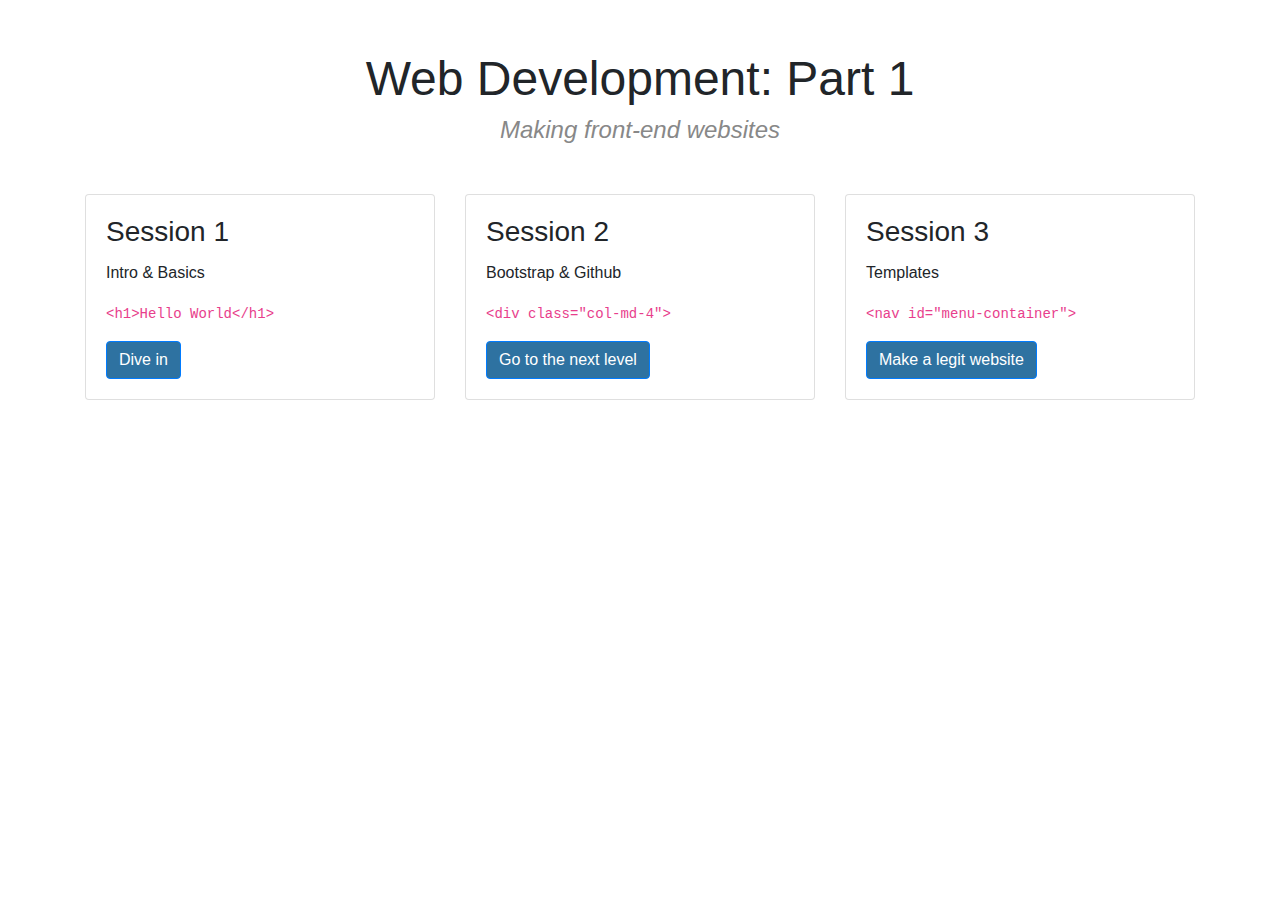
<file: index.html>
<!DOCTYPE html>
<html>

<head>
    <meta charset="utf-8">
    <meta name="viewport" content="width=device-width">
    <title>Web Development: Part 1</title>
    <!-- Latest compiled and minified CSS -->
    <link rel="stylesheet" href="https://maxcdn.bootstrapcdn.com/bootstrap/4.0.0/css/bootstrap.min.css" integrity="sha384-Gn5384xqQ1aoWXA+058RXPxPg6fy4IWvTNh0E263XmFcJlSAwiGgFAW/dAiS6JXm" crossorigin="anonymous">



    <!-- jQuery library -->
    <script src="https://ajax.googleapis.com/ajax/libs/jquery/1.12.0/jquery.min.js"></script>

    <!-- Latest compiled JavaScript -->
    <script src="https://maxcdn.bootstrapcdn.com/bootstrap/3.3.6/js/bootstrap.min.js"></script>

    <style>
        .title {
            margin: 50px 0;
        }

        h1 {
            font-size: 3em;
        }

        h2 {
            font-size: 1.5em;
            color: #888;
            font-style: italic;
        }
        .card {
            margin-bottom: 20px;
            padding: 20px;
        }
        
        .btn-primary {
            background-color: #2e72a1;
        }
    </style>

</head>

<body>

    <div class="container-fluid title">
        <h1 class="text-center">Web Development: Part 1</h1>
        <h2 class="text-center">Making front-end websites</h2>
    </div>

    <div class="container">
        <div class="row">
            <div class="col-md-4">
                <div class="card">
                    <div class="card-block">
                        <h3 class="card-title">Session 1</h3>
                        <p class="card-text">Intro & Basics</p>
                        <p><code>&lt;h1&gt;Hello World&lt;/h1&gt;</code></p>
                        <a href="session1.html" class="btn btn-primary">Dive in</a>
                    </div>
                </div>
            </div>
            <div class="col-md-4">
                <div class="card">
                    <div class="card-block">
                        <h3 class="card-title">Session 2</h3>
                        <p class="card-text">Bootstrap & Github</p>
                        <p><code>&lt;div class="col-md-4"&gt;</code></p>
                        <a href="session2.html" class="btn btn-primary">Go to the next level</a>
                    </div>
                </div>
            </div>
            <div class="col-md-4">
                <div class="card">
                    <div class="card-block">
                        <h3 class="card-title">Session 3</h3>
                        <p class="card-text">Templates</p>
                        <p><code>&lt;nav id="menu-container"&gt;</code></p>
                        <a href="session3/index.html" class="btn btn-primary">Make a legit website</a>
                    </div>
                </div>
            </div>
        </div>
    </div>

</body>

</html>
</file>
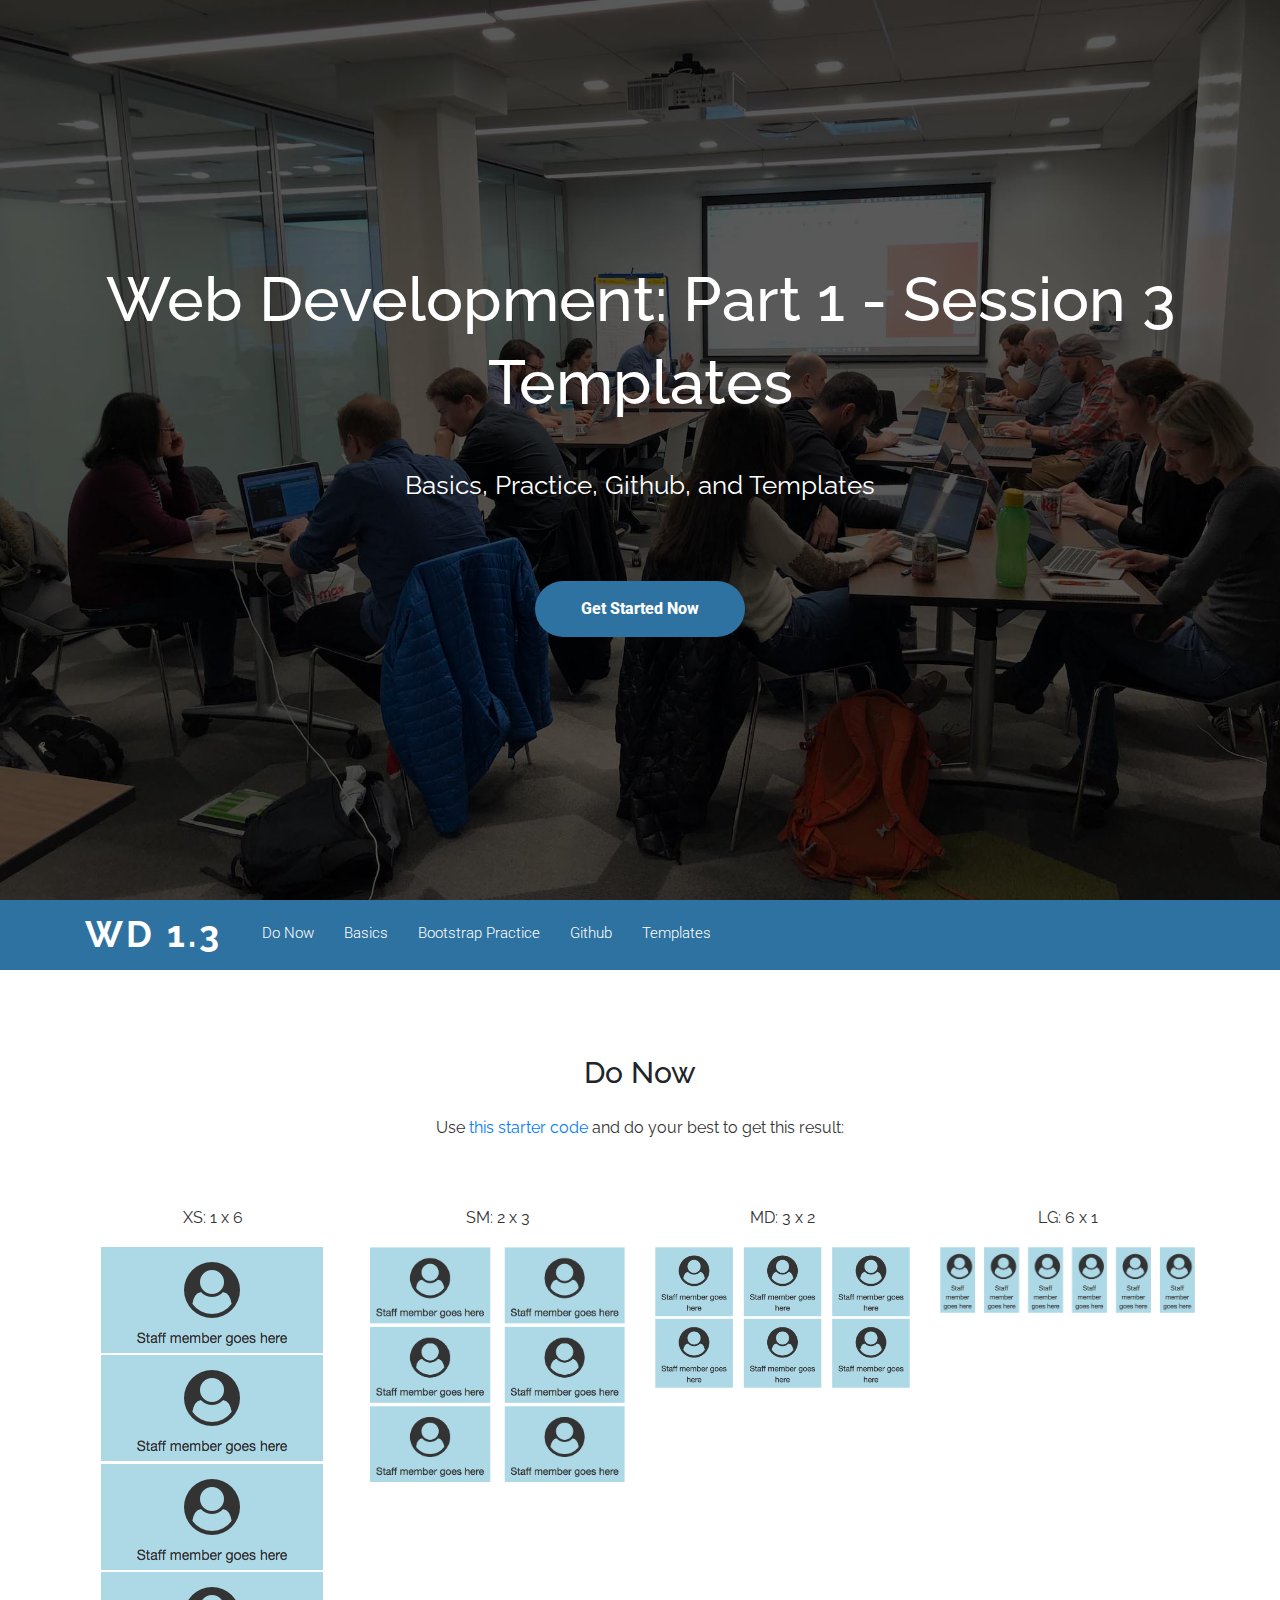
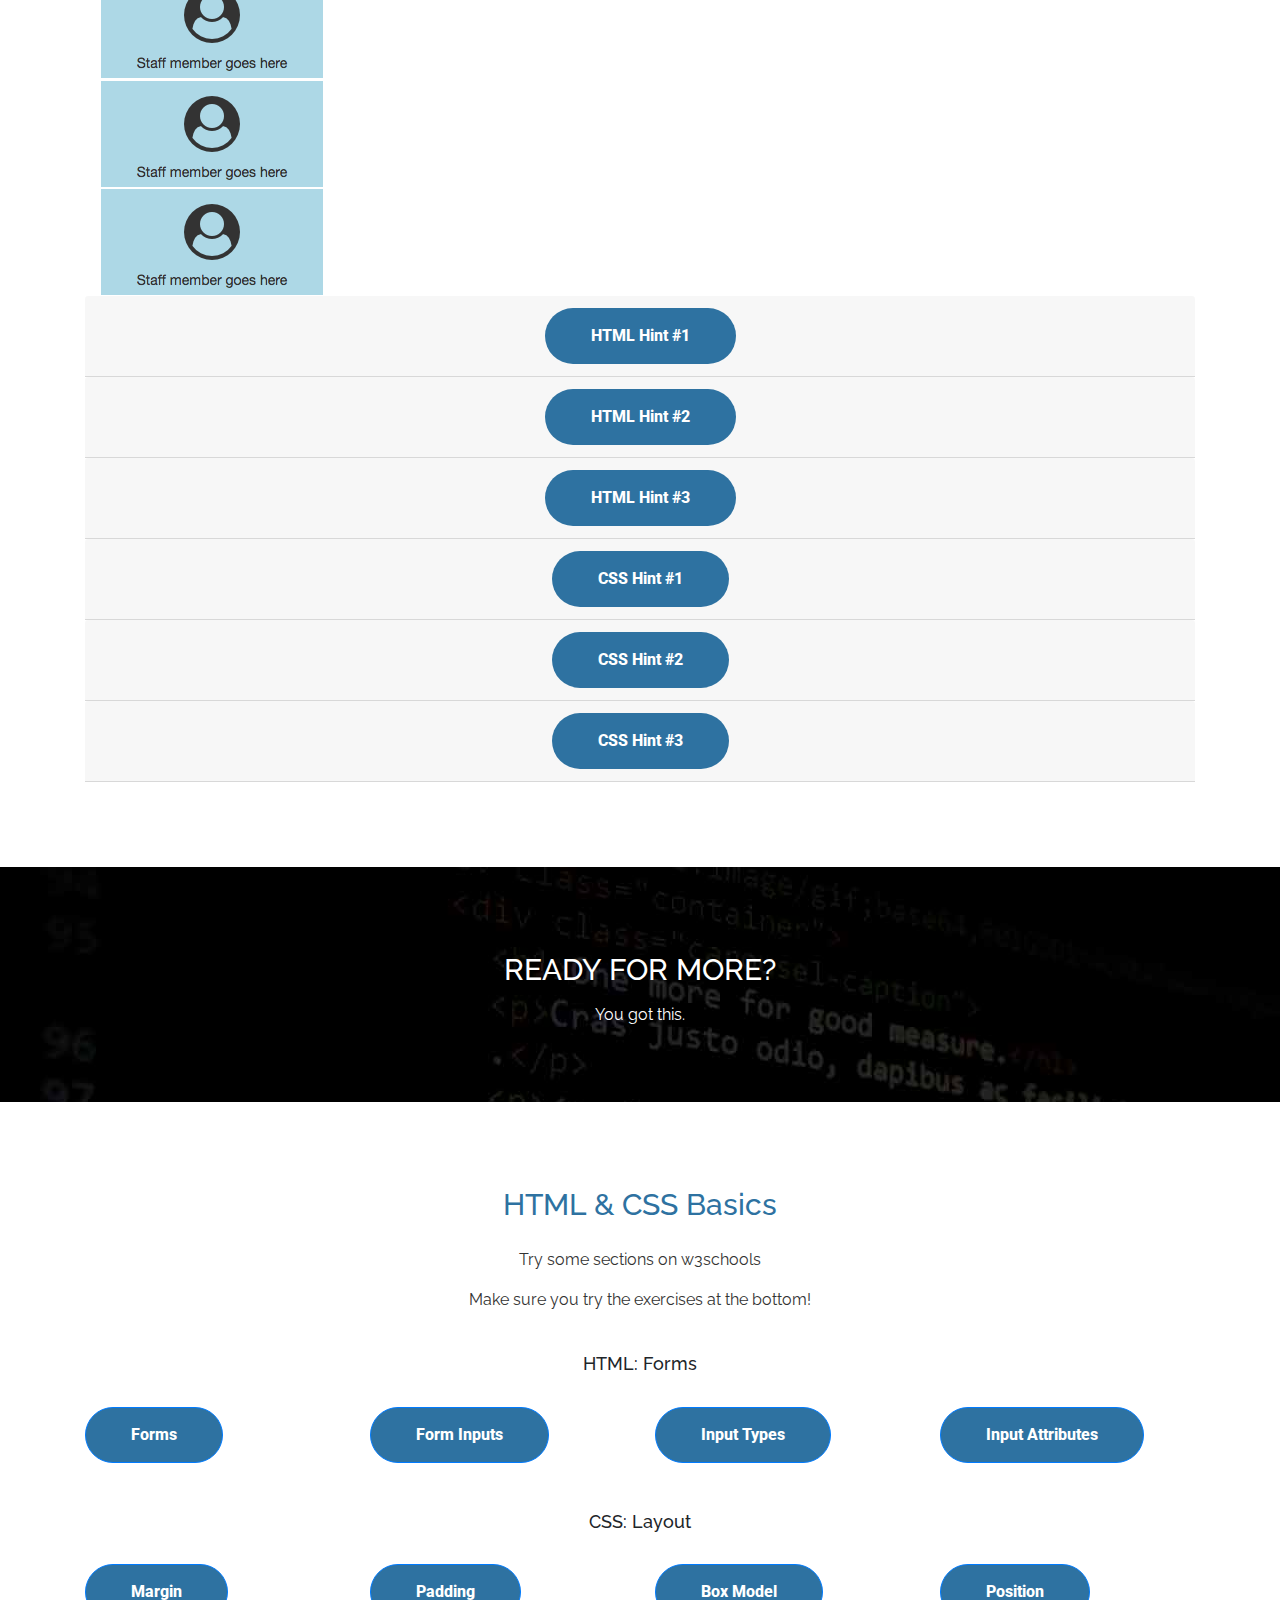
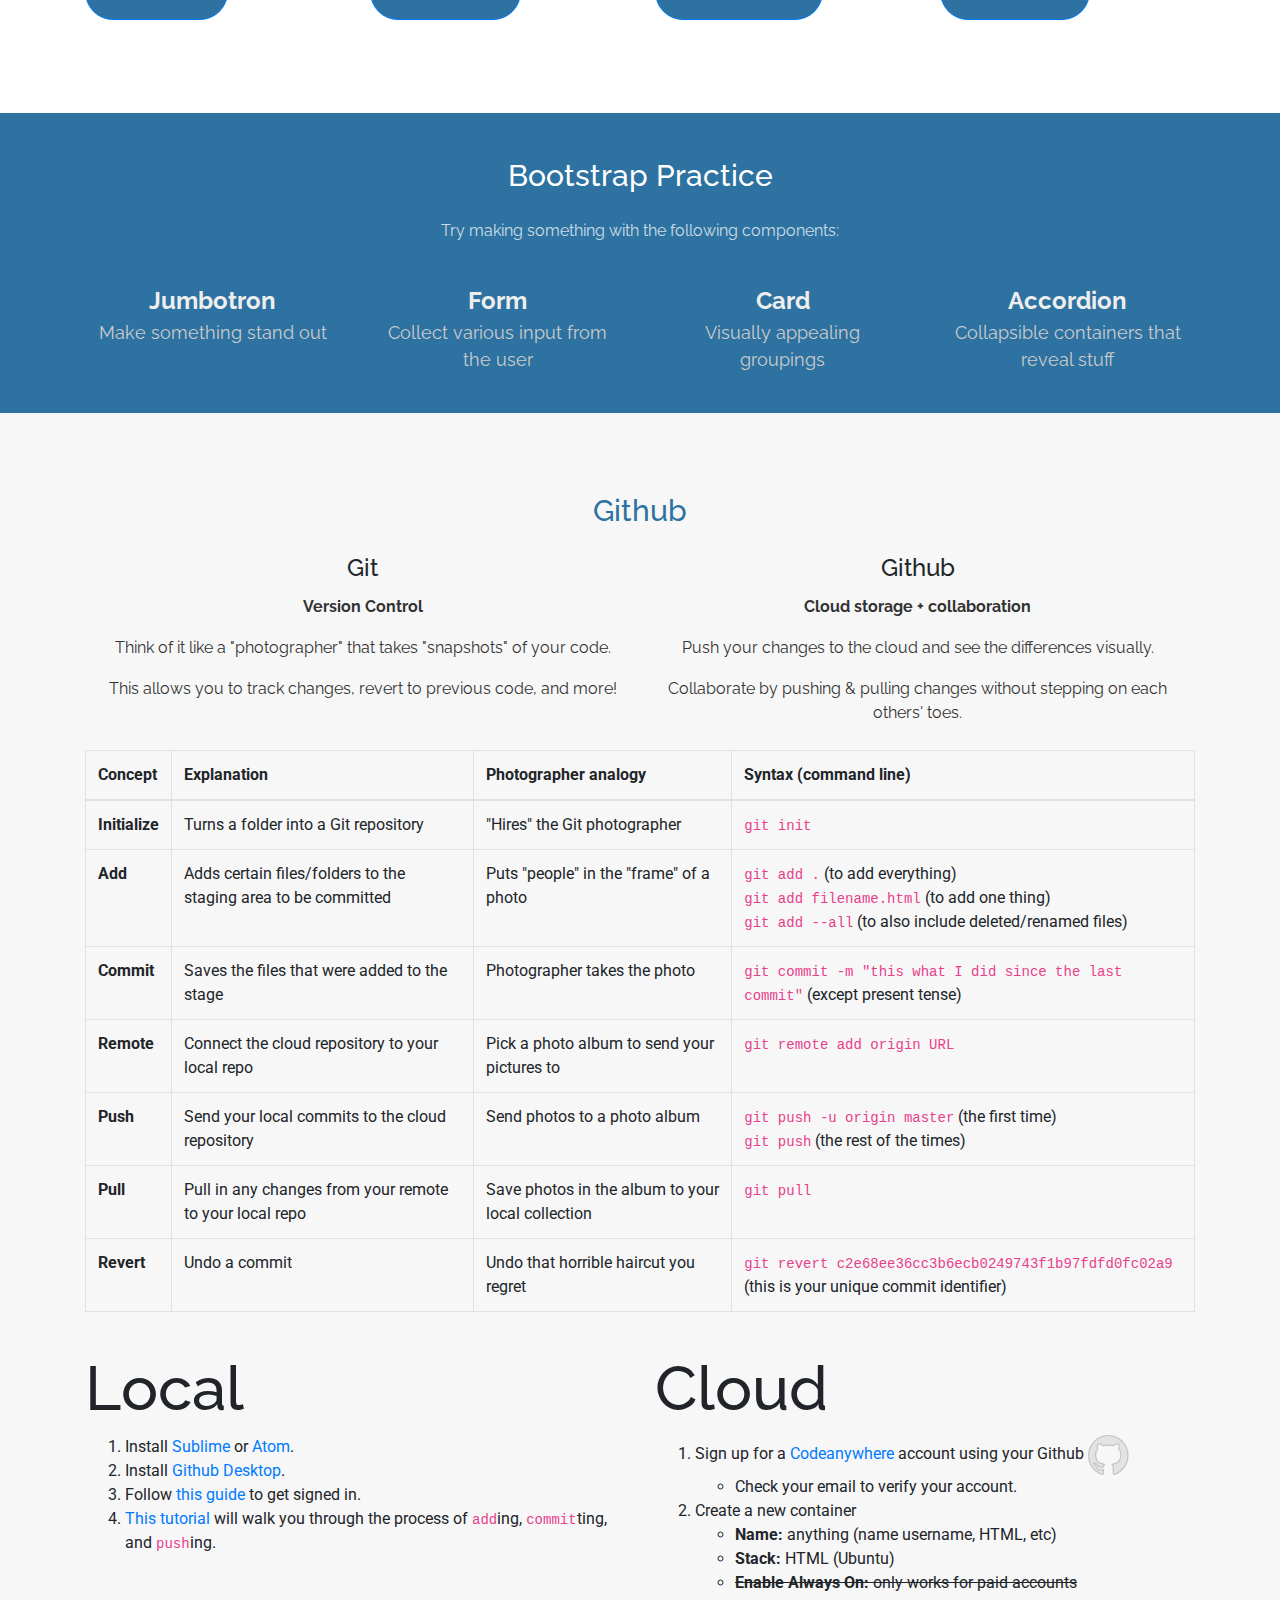
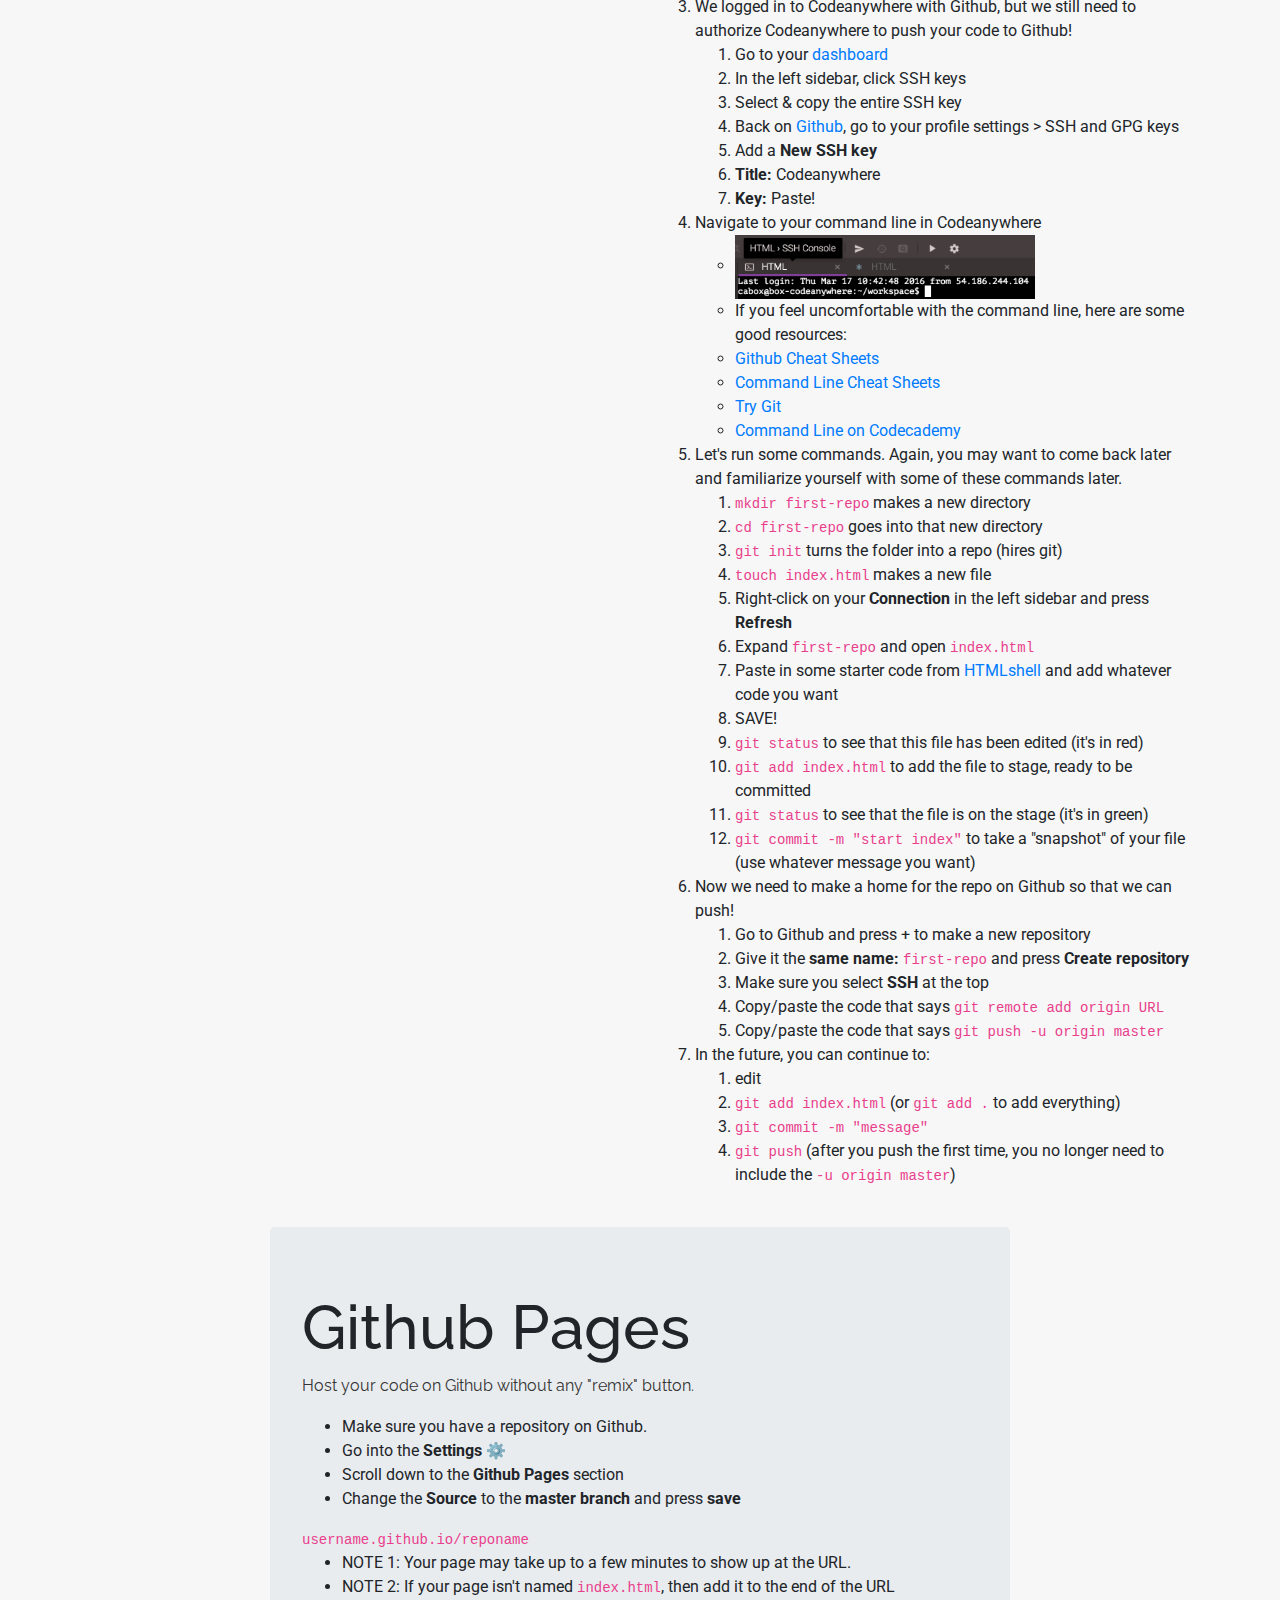
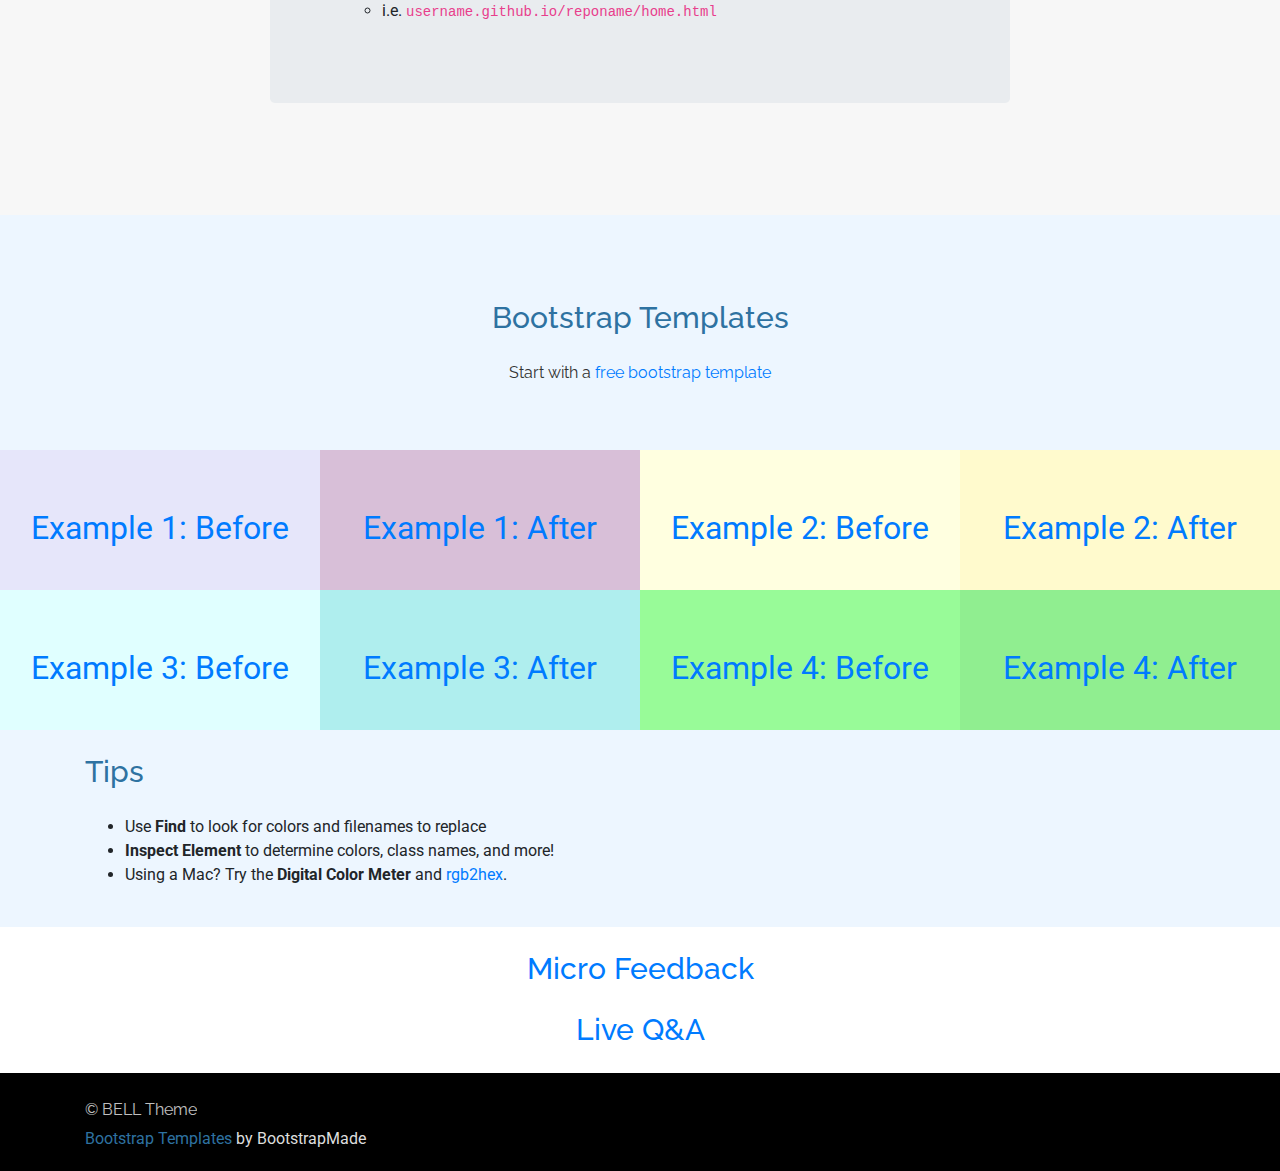
<file: session3/index.html>
<!DOCTYPE html>
<html lang="en">

<head>
  <meta charset="utf-8">
  <title>WD 1.3</title>
  <meta content="width=device-width, initial-scale=1.0" name="viewport">
  <meta content="" name="keywords">
  <meta content="" name="description">

  <!-- Facebook Opengraph integration: https://developers.facebook.com/docs/sharing/opengraph -->
  <meta property="og:title" content="">
  <meta property="og:image" content="">
  <meta property="og:url" content="">
  <meta property="og:site_name" content="">
  <meta property="og:description" content="">

  <!-- Twitter Cards integration: https://dev.twitter.com/cards/  -->
  <meta name="twitter:card" content="summary">
  <meta name="twitter:site" content="">
  <meta name="twitter:title" content="">
  <meta name="twitter:description" content="">
  <meta name="twitter:image" content="">

  <!-- Favicon -->
  <link href="img/favicon.ico" rel="icon">

  <!-- Google Fonts -->
  <link href="https://fonts.googleapis.com/css?family=Raleway:400,500,700|Roboto:400,900" rel="stylesheet">

  <!-- Bootstrap CSS File -->
  <link href="lib/bootstrap/css/bootstrap.min.css" rel="stylesheet">

  <!-- Libraries CSS Files -->
  <link href="lib/font-awesome/css/font-awesome.min.css" rel="stylesheet">

  <!-- Main Stylesheet File -->
  <link href="css/style.css" rel="stylesheet">

  <!-- =======================================================
    Theme Name: Bell
    Theme URL: https://bootstrapmade.com/bell-free-bootstrap-4-template/
    Author: BootstrapMade.com
    Author URL: https://bootstrapmade.com
  ======================================================= -->
</head>

<body>
  <!-- Page Content
    ================================================== -->
  <!-- Hero -->

  <section class="hero">
    <div class="container text-center">
      <div class="row">
        <div class="col-md-12">
          <!--<a class="hero-brand" href="index.html" title="Home"><img alt="Bell Logo" src="img/logo.png"></a>-->
          <h1>Web Development: Part 1 - Session 3</h1>
        </div>
      </div>

      <div class="col-md-12">
        <h1>
          Templates
        </h1>

        <p class="tagline">
          Basics, Practice, Github, and Templates
        </p>
        <a class="btn btn-full" href="#about">Get Started Now</a>
      </div>
    </div>

  </section>
  <!-- /Hero -->

  <!-- Header -->
  <header id="header">
    <div class="container">

      <div id="logo" class="pull-left">
        <h1>WD 1.3</h1>
        <!-- Uncomment below if you prefer to use a text image -->
        <!--<h1><a href="#hero">Bell</a></h1>-->
      </div>

      <nav id="nav-menu-container">
        <ul class="nav-menu">
          <li><a href="#about">Do Now</a></li>
          <li><a href="#features">Basics</a></li>
          <li><a href="#team">Bootstrap Practice</a></li>
          <li><a href="#contact">Github</a></li>
          <li><a href="#portfolio">Templates</a></li>
        </ul>
      </nav>
      <!-- #nav-menu-container -->

      <!--<nav class="nav social-nav pull-right d-none d-lg-inline">-->
      <!--  <a href="#"><i class="fa fa-twitter"></i></a> <a href="#"><i class="fa fa-facebook"></i></a> <a href="#"><i class="fa fa-linkedin"></i></a> <a href="#"><i class="fa fa-envelope"></i></a>-->
      <!--</nav>-->
    </div>
  </header>
  <!-- #header -->

  <!-- About -->

  <section class="about" id="about">
    <div class="container text-center">

      <h2>
        Do Now
      </h2>

      <p>
        Use <a href="http://jsbin.com/huwalisigi/edit?html,output" target="_blank">this starter code</a> and do your best to get this result:
      </p>

      <div class="row stats-row">
        <div class="stats-col text-center col-md-3 col-sm-6">
          <p>XS: 1 x 6</p>
          <img src="img/dn1x6.png" class="img-fluid">
        </div>

        <div class="stats-col text-center col-md-3 col-sm-6">
          <p>SM: 2 x 3</p>
          <img src="img/dn2x3.png" class="img-fluid">
        </div>

        <div class="stats-col text-center col-md-3 col-sm-6">
          <p>MD: 3 x 2</p>
          <img src="img/dn3x2.png" class="img-fluid">
        </div>

        <div class="stats-col text-center col-md-3 col-sm-6">
          <p>LG: 6 x 1</p>
          <img src="img/dn6x1.png" class="img-fluid">
        </div>
      </div>

      <div id="accordion">
        <div class="card">
          <div class="card-header" id="headingOne">
            <h5 class="mb-0">
              <button class="btn btn-link" data-toggle="collapse" data-target="#collapseOne" aria-expanded="true" aria-controls="collapseOne">
          HTML Hint #1
        </button>
            </h5>
          </div>

          <div id="collapseOne" class="collapse" aria-labelledby="headingOne" data-parent="#accordion">
            <div class="card-body">
              Use a <code>container</code> for everything
            </div>
          </div>
        </div>
        <div class="card">
          <div class="card-header" id="headingTwo">
            <h5 class="mb-0">
              <button class="btn btn-link collapsed" data-toggle="collapse" data-target="#collapseTwo" aria-expanded="false" aria-controls="collapseTwo">
          HTML Hint #2
        </button>
            </h5>
          </div>
          <div id="collapseTwo" class="collapse" aria-labelledby="headingTwo" data-parent="#accordion">
            <div class="card-body">
              Don’t forget to start with a <code>row</code>!
            </div>
          </div>
        </div>
        <div class="card">
          <div class="card-header" id="headingThree">
            <h5 class="mb-0">
              <button class="btn btn-link collapsed" data-toggle="collapse" data-target="#collapseThree" aria-expanded="false" aria-controls="collapseThree">
          HTML Hint #3
        </button>
            </h5>
          </div>
          <div id="collapseThree" class="collapse" aria-labelledby="headingThree" data-parent="#accordion">
            <div class="card-body">
              You don’t need to specify <code>xs</code>, only <code>sm</code>/<code>md</code>/<code>lg</code>
            </div>
          </div>
        </div>
        <div class="card">
          <div class="card-header" id="headingFour">
            <h5 class="mb-0">
              <button class="btn btn-link" data-toggle="collapse" data-target="#collapseFour" aria-expanded="true" aria-controls="collapseFour">
          CSS Hint #1
        </button>
            </h5>
          </div>

          <div id="collapseFour" class="collapse" aria-labelledby="headingFour" data-parent="#accordion">
            <div class="card-body">
              Apply some CSS to <code>.staff</code>, and some to <code>.fa-user-circle</code>
            </div>
          </div>
        </div>
        <div class="card">
          <div class="card-header" id="headingFive">
            <h5 class="mb-0">
              <button class="btn btn-link collapsed" data-toggle="collapse" data-target="#collapseFive" aria-expanded="false" aria-controls="collapseFive">
          CSS Hint #2
        </button>
            </h5>
          </div>
          <div id="collapseFive" class="collapse" aria-labelledby="headingFive" data-parent="#accordion">
            <div class="card-body">
              <code>.staff</code>: lightblue background color, some padding, margin, font-size, and center
            </div>
          </div>
        </div>
        <div class="card">
          <div class="card-header" id="headingSix">
            <h5 class="mb-0">
              <button class="btn btn-link collapsed" data-toggle="collapse" data-target="#collapseSix" aria-expanded="false" aria-controls="collapseSix">
          CSS Hint #3
        </button>
            </h5>
          </div>
          <div id="collapseSix" class="collapse" aria-labelledby="headingSix" data-parent="#accordion">
            <div class="card-body">
              <code>.fa-user-circle</code>: font-size and margin
            </div>
          </div>
        </div>
      </div>
      <!--Solution: http://jsbin.com/nikuzabemu/edit?html,css,output-->
    </div>
  </section>
  <!-- /About -->
  <!-- Parallax -->

  <div class="block bg-primary block-pd-lg block-bg-overlay text-center" data-bg-img="img/html.jpg" data-settings='{"stellar-background-ratio": 0.6}' data-toggle="parallax-bg">
    <h2>
      Ready for more?
    </h2>

    <p>
      You got this.
    </p>
    <!--<img alt="Bell - A perfect theme" class="gadgets-img hidden-md-down" src="img/gadgets.png">-->
  </div>
  <!-- /Parallax -->
  <!-- Features -->

  <section class="features" id="features">
    <div class="container">
      <h2 class="text-center">
        HTML & CSS Basics
      </h2>

      <p class="text-center">Try some sections on w3schools</p>
      <p class="text-center">Make sure you try the exercises at the bottom!</p>
      <br>

      <h4 class="text-center">HTML: Forms</h4>
      <br>
      <div class="row">
        <div class="col-md-3">
          <a class="btn btn-primary" href="https://www.w3schools.com/html/html_forms.asp" role="button">Forms</a>
        </div>
        <div class="col-md-3">
          <a class="btn btn-primary" href="https://www.w3schools.com/html/html_form_elements.asp" role="button">Form Inputs</a>
        </div>
        <div class="col-md-3">
          <a class="btn btn-primary" href="https://www.w3schools.com/html/html_form_input_types.asp" role="button">Input Types</a>
        </div>
        <div class="col-md-3">
          <a class="btn btn-primary" href="https://www.w3schools.com/html/html_form_attributes.asp" role="button">Input Attributes</a>
        </div>
      </div>
      <br>
      <br>

      <h4 class="text-center">CSS: Layout</h4>
      <br>
      <div class="row">
        <div class="col-md-3">
          <a class="btn btn-primary" href="https://www.w3schools.com/css/css_margin.asp" role="button">Margin</a>
        </div>
        <div class="col-md-3">
          <a class="btn btn-primary" href="https://www.w3schools.com/css/css_padding.asp" role="button">Padding</a>
        </div>
        <div class="col-md-3">
          <a class="btn btn-primary" href="https://www.w3schools.com/css/css_boxmodel.asp" role="button">Box Model</a>
        </div>
        <div class="col-md-3">
          <a class="btn btn-primary" href="https://www.w3schools.com/css/css_positioning.asp" role="button">Position</a>
        </div>
      </div>
      <br>
      <br>

    </div>
  </section>
  <!-- /Features -->
  <!-- Call to Action -->

  <!--<section class="cta">-->
  <!--  <div class="container">-->
  <!--    <div class="row">-->
  <!--      <div class="col-lg-9 col-sm-12 text-lg-left text-center">-->
  <!--        <h2>-->
  <!--          Call to Action Section-->
  <!--        </h2>-->

  <!--        <p>-->
  <!--          Lorem ipsum dolor sit amet, nec ad nisl mandamus imperdiet, ut corpora cotidieque cum. Et brute iracundia his, est eu idque dictas gubergren-->
  <!--        </p>-->
  <!--      </div>-->

  <!--      <div class="col-lg-3 col-sm-12 text-lg-right text-center">-->
  <!--        <a class="btn btn-ghost" href="#">Buy This Theme</a>-->
  <!--      </div>-->
  <!--    </div>-->
  <!--  </div>-->
  <!--</section>-->
  <!-- /Call to Action -->

  <!-- Team -->

  <section class="cta" id="team">
    <div class="container">
      <h2 class="text-center">
        Bootstrap Practice
      </h2>
      <p class="text-center">Try making something with the following components:</p><br>

      <div class="row">
        <div class="col-sm-3 col-xs-6">
          <div class="card card-block">
            <a href="https://v4-alpha.getbootstrap.com/components/jumbotron/" target="_blank">
              <div class="card-title-wrap text-center">
                <span class="card-title">Jumbotron</span> <span class="card-text">Make something stand out</span>
              </div>
            </a>
          </div>
        </div>

        <div class="col-sm-3 col-xs-6">
          <div class="card card-block">
            <a href="#" target="_blank">
              <div class="card-title-wrap text-center">
                <span class="card-title">Form</span> <span class="card-text">Collect various input from the user</span>
              </div>

            </a>
          </div>
        </div>

        <div class="col-sm-3 col-xs-6">
          <div class="card card-block">
            <a href="#" target="_blank">
              <div class="card-title-wrap text-center">
                <span class="card-title">Card</span> <span class="card-text">Visually appealing groupings</span>
              </div>

            </a>
          </div>
        </div>

        <div class="col-sm-3 col-xs-6">
          <div class="card card-block">
            <a href="#" target="_blank">
              <div class="card-title-wrap text-center">
                <span class="card-title">Accordion</span> <span class="card-text">Collapsible containers that reveal stuff</span>
              </div>
            </a>
          </div>
        </div>
      </div>
    </div>
  </section>
  <!-- /Team -->
  <!-- @component: footer -->

  <section id="contact">
    <div class="container">
      <div class="row">
        <div class="col-md-12 text-center">
          <h2 class="section-title">Github</h2>
        </div>
      </div>

      <div class="container github">
        <div class="row">
          <div class="col-md-6 text-center">
            <!--<div class="card">-->
            <div class="card-block">
              <h3 class="card-title">Git</h3>
              <p class="card-text"><strong>Version Control</strong></p>
              <p class="card-text">Think of it like a "photographer" that takes "snapshots" of your code.</p>
              <p class="card-text">This allows you to track changes, revert to previous code, and more!</p>
            </div>
            <!--</div>-->
          </div>
          <div class="col-md-6 text-center">
            <!--<div class="card">-->
            <div class="card-block">
              <h3 class="card-title">Github</h3>
              <p class="card-text"><strong>Cloud storage + collaboration</strong></p>
              <p class="card-text">Push your changes to the cloud and see the differences visually.</p>
              <p class="card-text">Collaborate by pushing & pulling changes without stepping on each others' toes.</p>
            </div>
            <!--</div>-->
          </div>
        </div>
      </div>
      <br>

      <table class="table table-bordered">
        <thead>
          <tr>
            <th scope="col">Concept</th>
            <th scope="col">Explanation</th>
            <th scope="col">Photographer analogy</th>
            <th scope="col">Syntax (command line)</th>
          </tr>
        </thead>
        <tbody>
          <tr>
            <th scope="row">Initialize</th>
            <td>Turns a folder into a Git repository</td>
            <td>"Hires" the Git photographer</td>
            <td><code>git init</code></td>
          </tr>
          <tr>
            <th scope="row">Add</th>
            <td>Adds certain files/folders to the staging area to be committed</td>
            <td>Puts "people" in the "frame" of a photo</td>
            <td>
              <code>git add .</code> (to add everything)<br>
              <code>git add filename.html</code> (to add one thing)<br>
              <code>git add --all</code> (to also include deleted/renamed files)
            </td>

          </tr>
          <tr>
            <th scope="row">Commit</th>
            <td>Saves the files that were added to the stage</td>
            <td>Photographer takes the photo</td>
            <td><code>git commit -m "this what I did since the last commit"</code> (except present tense)</td>
          </tr>
          <tr>
            <th scope="row">Remote</th>
            <td>Connect the cloud repository to your local repo</td>
            <td>Pick a photo album to send your pictures to</td>
            <td><code>git remote add origin URL</code></td>
          </tr>
          <tr>
            <th scope="row">Push</th>
            <td>Send your local commits to the cloud repository</td>
            <td>Send photos to a photo album</td>
            <td>
              <code>git push -u origin master</code> (the first time)<br>
              <code>git push</code> (the rest of the times)
            </td>
          </tr>
          <tr>
            <th scope="row">Pull</th>
            <td>Pull in any changes from your remote to your local repo</td>
            <td>Save photos in the album to your local collection</td>
            <td><code>git pull</code></td>
          </tr>
          <tr>
            <th scope="row">Revert</th>
            <td>Undo a commit</td>
            <td>Undo that horrible haircut you regret</td>
            <td><code>git revert c2e68ee36cc3b6ecb0249743f1b97fdfd0fc02a9</code> (this is your unique commit identifier)</td>
          </tr>
        </tbody>
      </table>
      <br>

      <div class="row">
        <div class="col-sm-6">
          <h1>Local</h1>
          <ol>
            <li>Install <a href="https://www.sublimetext.com/" target="_blank">Sublime</a> or <a href="https://atom.io/" target="_blank">Atom</a>.</li>
            <li>Install <a href="https://desktop.github.com/" target="_blank">Github Desktop</a>.</li>
            <li>Follow <a href="https://help.github.com/desktop-classic/guides/getting-started/" target="_blank">this guide</a> to get signed in.</li>
            <li><a href="https://programminghistorian.org/lessons/getting-started-with-github-desktop#creating-a-document" target="_blank">This tutorial</a> will walk you through the process of <code>add</code>ing, <code>commit</code>ting, and <code>push</code>ing.</li>
          </ol>
        </div>

        <div class="col-sm-6">
          <h1>Cloud</h1>
          <ol>
            <li>Sign up for a <a href="https://codeanywhere.com/" target="_blank">Codeanywhere</a> account using your Github <img src="img/github.png" style="height:40px;"></li>
            <ul>
              <li>Check your email to verify your account.</li>
            </ul>
            <li>Create a new container</li>
            <ul>
              <li><strong>Name:</strong> anything (name username, HTML, etc)</li>
              <li><strong>Stack:</strong> HTML (Ubuntu)</li>
              <li style="text-decoration: line-through;"><strong>Enable Always On:</strong> only works for paid accounts</li>
            </ul>
            <li>We logged in to Codeanywhere with Github, but we still need to authorize Codeanywhere to push your code to Github!</li>
            <ol>
              <li>Go to your <a href="https://codeanywhere.com/dashboard" target="_blank">dashboard</a></li>
              <li>In the left sidebar, click SSH keys</li>
              <li>Select & copy the entire SSH key</li>
              <li>Back on <a href="http://github.com/" target="_blank">Github</a>, go to your profile settings > SSH and GPG keys</li>
              <li>Add a <strong>New SSH key</strong></li>
              <li><strong>Title:</strong> Codeanywhere</li>
              <li><strong>Key:</strong> Paste!</li>
            </ol>
            <li>Navigate to your command line in Codeanywhere</li>
            <ul>
              <li><img src="img/codeanywhere-cl.png" style="width:300px;"></li>

              <li>If you feel uncomfortable with the command line, here are some good resources:</li>
              <li><a href="https://www.google.com/search?q=github+cheat+sheet" target="_blank">Github Cheat Sheets</a></li>
              <li><a href="https://www.google.com/search?q=command+line+cheat+sheet" target="_blank">Command Line Cheat Sheets</a></li>
              <li><a href="https://try.github.io/levels/1/challenges/1" target="_blank">Try Git</a></li>
              <li><a href="https://www.codecademy.com/learn/learn-the-command-line" target="_blank">Command Line on Codecademy</a></li>
            </ul>
            <li>Let's run some commands. Again, you may want to come back later and familiarize yourself with some of these commands later.</li>
            <ol>
              <li><code>mkdir first-repo</code> makes a new directory</li>
              <li><code>cd first-repo</code> goes into that new directory</li>
              <li><code>git init</code> turns the folder into a repo (hires git)</li>
              <li><code>touch index.html</code> makes a new file</li>
              <li>Right-click on your <strong>Connection</strong> in the left sidebar and press <strong>Refresh</strong></li>
              <li>Expand <code>first-repo</code> and open <code>index.html</code></li>
              <li>Paste in some starter code from <a href="http://htmlshell.com" target="_blank">HTMLshell</a> and add whatever code you want</li>
              <li>SAVE!</li>
              <li><code>git status</code> to see that this file has been edited (it's in red)</li>
              <li><code>git add index.html</code> to add the file to stage, ready to be committed</li>
              <li><code>git status</code> to see that the file is on the stage (it's in green)</li>
              <li><code>git commit -m "start index"</code> to take a "snapshot" of your file (use whatever message you want)</li>
            </ol>
            <li>Now we need to make a home for the repo on Github so that we can push!</li>
            <ol>
              <li>Go to Github and press + to make a new repository</li>
              <li>Give it the <strong>same name:</strong> <code>first-repo</code> and press <strong>Create repository</strong></li>
              <li>Make sure you select <strong>SSH</strong> at the top</li>
              <li>Copy/paste the code that says <code>git remote add origin URL</code></li>
              <li>Copy/paste the code that says <code>git push -u origin master</code></li>
            </ol>
            <li>In the future, you can continue to:</li>
            <ol>
              <li>edit</li>
              <li><code>git add index.html</code> (or <code>git add .</code> to add everything)</li>
              <li><code>git commit -m "message"</code></li>
              <li><code>git push</code> (after you push the first time, you no longer need to include the <code>-u origin master</code>)</li>
            </ol>
          </ol>
        </div>
      </div>
      <br>
      <div class="jumbotron col-md-8 offset-md-2">
        <h1>Github Pages</h1>
        <p>Host your code on Github without any "remix" button.</p>
        <ul>
          <li>Make sure you have a repository on Github.</li>
          <li>Go into the <strong>Settings</strong> ⚙️</li>
          <li>Scroll down to the <strong>Github Pages</strong> section</li>
          <li>Change the <strong>Source</strong> to the <strong>master branch</strong> and press <strong>save</strong></li>
        </ul>
        <code>username.github.io/reponame</code>
        <ul>
          <li>NOTE 1: Your page may take up to a few minutes to show up at the URL.</li>
          <li>NOTE 2: If your page isn't named <code>index.html</code>, then add it to the end of the URL</li>
          <ul>
            <li>i.e. <code>username.github.io/reponame/home.html</code></li>
          </ul>
        </ul>
      </div>
    </div>
  </section>
  <!--/contact -->




  <!-- Portfolio -->

  <section class="portfolio" id="portfolio">
    <div class="container text-center">
      <h2>
        Bootstrap Templates
      </h2>

      <p>
        Start with a <a href="https://www.google.com/search?q=bootstrap+templates+free" target="_blank">free bootstrap template</a>
      </p>
    </div>

    <div class="portfolio-grid">
      <div class="row">
        
        <div class="col-lg-3 col-sm-6 col-xs-12">
          <div class="card card-block" style="background-color:lavender;">
            <a href="https://bootstrapmade.com/demo/themes/Lonely/" target="_blank"><img alt="" src="img/porf-1.jpg">
              <div class="portfolio-text">
                Example 1: Before
              </div>
              <div class="portfolio-over">
                <div>
                  <h3 class="card-title">
                    Lonely
                  </h3>

                  <p class="card-text">
                    the starter template
                  </p>
                </div>
              </div>
            </a>
          </div>
        </div>

        <div class="col-lg-3 col-sm-6 col-xs-12">
          <div class="card card-block" style="background-color:thistle;">
            <a href="http://brianmueller.github.io/" target="_blank"><img alt="" src="img/porf-2.jpg">
              <div class="portfolio-text">
                Example 1: After
              </div>
              <div class="portfolio-over">
                <div>
                  <h3 class="card-title">
                    Brian Mueller
                  </h3>

                  <p class="card-text">
                    my portfolio
                  </p>
                </div>
              </div>
            </a>
          </div>
        </div>


        <div class="col-lg-3 col-sm-6 col-xs-12">
          <div class="card card-block" style="background-color:lightyellow;">
            <a href="https://bootstrapmade.com/demo/themes/Regna/" target="_blank"><img alt="" src="img/porf-1.jpg">
              <div class="portfolio-text">
                Example 2: Before
              </div>
              <div class="portfolio-over">
                <div>
                  <h3 class="card-title">
                    Regna
                  </h3>

                  <p class="card-text">
                    the starter template
                  </p>
                </div>
              </div>
            </a>
          </div>
        </div>

        <div class="col-lg-3 col-sm-6 col-xs-12">
          <div class="card card-block" style="background-color:lemonchiffon;">
            <a href="http://hstatsep.github.io/" target="_blank"><img alt="" src="img/porf-2.jpg">
              <div class="portfolio-text">
                Example 2: After
              </div>
              <div class="portfolio-over">
                <div>
                  <h3 class="card-title">
                    HSTAT SEP
                  </h3>

                  <p class="card-text">
                    my school's Software Engineering Program
                  </p>
                </div>
              </div>
            </a>
          </div>
        </div>


        <div class="col-lg-3 col-sm-6 col-xs-12">
          <div class="card card-block" style="background-color:lightcyan;">
            <a href="https://bootstrapmade.com/demo/themes/Knight/" target="_blank"><img alt="" src="img/porf-1.jpg">
              <div class="portfolio-text">
                Example 3: Before
              </div>
              <div class="portfolio-over">
                <div>
                  <h3 class="card-title">
                    Knight
                  </h3>

                  <p class="card-text">
                    the starter template
                  </p>
                </div>
              </div>
            </a>
          </div>
        </div>

        <div class="col-lg-3 col-sm-6 col-xs-12">
          <div class="card card-block" style="background-color:paleturquoise;">
            <a href="http://brianmueller.github.io/muellertime" target="_blank"><img alt="" src="img/porf-2.jpg">
              <div class="portfolio-text">
                Example 3: After
              </div>
              <div class="portfolio-over">
                <div>
                  <h3 class="card-title">
                    Muellertime
                  </h3>

                  <p class="card-text">
                    my parents' business
                  </p>
                </div>
              </div>
            </a>
          </div>
        </div>


        <div class="col-lg-3 col-sm-6 col-xs-12">
          <div class="card card-block" style="background-color:palegreen;">
            <a href="https://bootstrapmade.com/demo/themes/Bell/" target="_blank"><img alt="" src="img/porf-1.jpg">
              <div class="portfolio-text">
                Example 4: Before
              </div>
              <div class="portfolio-over">
                <div>
                  <h3 class="card-title">
                    Bell
                  </h3>

                  <p class="card-text">
                    the starter template
                  </p>
                </div>
              </div>
            </a>
          </div>
        </div>

        <div class="col-lg-3 col-sm-6 col-xs-12">
          <div class="card card-block" style="background-color:lightgreen;">
            <a href="#" target="_blank"><img alt="" src="img/porf-2.jpg">
              <div class="portfolio-text">
                Example 4: After
              </div>
              <div class="portfolio-over">
                <div>
                  <h3 class="card-title">
                    WD 1.3
                  </h3>

                  <p class="card-text">
                    this page
                  </p>
                </div>
              </div>
            </a>
          </div>
        </div>
      </div>
      
      <div class="container">
        <br>
        <h2>Tips</h2>
        <ul>
          <li>Use <strong>Find</strong> to look for colors and filenames to replace</li>
          <li><strong>Inspect Element</strong> to determine colors, class names, and more!</li>
          <li>Using a Mac? Try the <strong>Digital Color Meter</strong> and <a href="http://brianmueller.github.io/rgb2hex" target="_blank">rgb2hex</a>.</li>
        </ul>
        <br>
      </div>
      
    </div>
  </section>
  <!-- /Portfolio -->

  <div class="container text-center">
    <br>
    <h2><a href="https://docs.google.com/forms/d/e/1FAIpQLSdk5qbcu2YByxTe9SpXi9f6xBo5u8tJq2bhDbEOJc2QqCuhFw/viewform" target="_blank">Micro Feedback</a></h2>
    <h2><a href="https://docs.google.com/document/d/1L0SzCuBVetoByIZ9S95-urMiXm3G049Mx5LT7QA3Sy4/edit?usp=sharing" target="_blank">Live Q&A</a></h2>


  </div>

  <footer class="site-footer">
    <div class="bottom">
      <div class="container">
        <div class="row">

          <div class="col-lg-6 col-xs-12 text-lg-left text-center">
            <p class="copyright-text">
              © BELL Theme
            </p>
            <div class="credits">
              <!--
                All the links in the footer should remain intact.
                You can delete the links only if you purchased the pro version.
                Licensing information: https://bootstrapmade.com/license/
                Purchase the pro version with working PHP/AJAX contact form: https://bootstrapmade.com/buy/?theme=Bell
              -->
              <a href="https://bootstrapmade.com/">Bootstrap Templates</a> by BootstrapMade
            </div>
          </div>



        </div>
      </div>
    </div>
  </footer>
  <a class="scrolltop" href="#"><span class="fa fa-angle-up"></span></a>


  <!-- Required JavaScript Libraries -->
  <script src="lib/jquery/jquery.min.js"></script>
  <script src="lib/jquery/jquery-migrate.min.js"></script>
  <script src="lib/superfish/hoverIntent.js"></script>
  <script src="lib/superfish/superfish.min.js"></script>
  <script src="lib/tether/js/tether.min.js"></script>
  <script src="lib/stellar/stellar.min.js"></script>
  <script src="lib/bootstrap/js/bootstrap.bundle.min.js"></script>
  <script src="lib/counterup/counterup.min.js"></script>
  <script src="lib/waypoints/waypoints.min.js"></script>
  <script src="lib/easing/easing.js"></script>
  <script src="lib/stickyjs/sticky.js"></script>
  <script src="lib/parallax/parallax.js"></script>
  <script src="lib/lockfixed/lockfixed.min.js"></script>

  <!-- Template Specisifc Custom Javascript File -->
  <script src="js/custom.js"></script>

  <script src="contactform/contactform.js"></script>

</body>

</html>
</file>
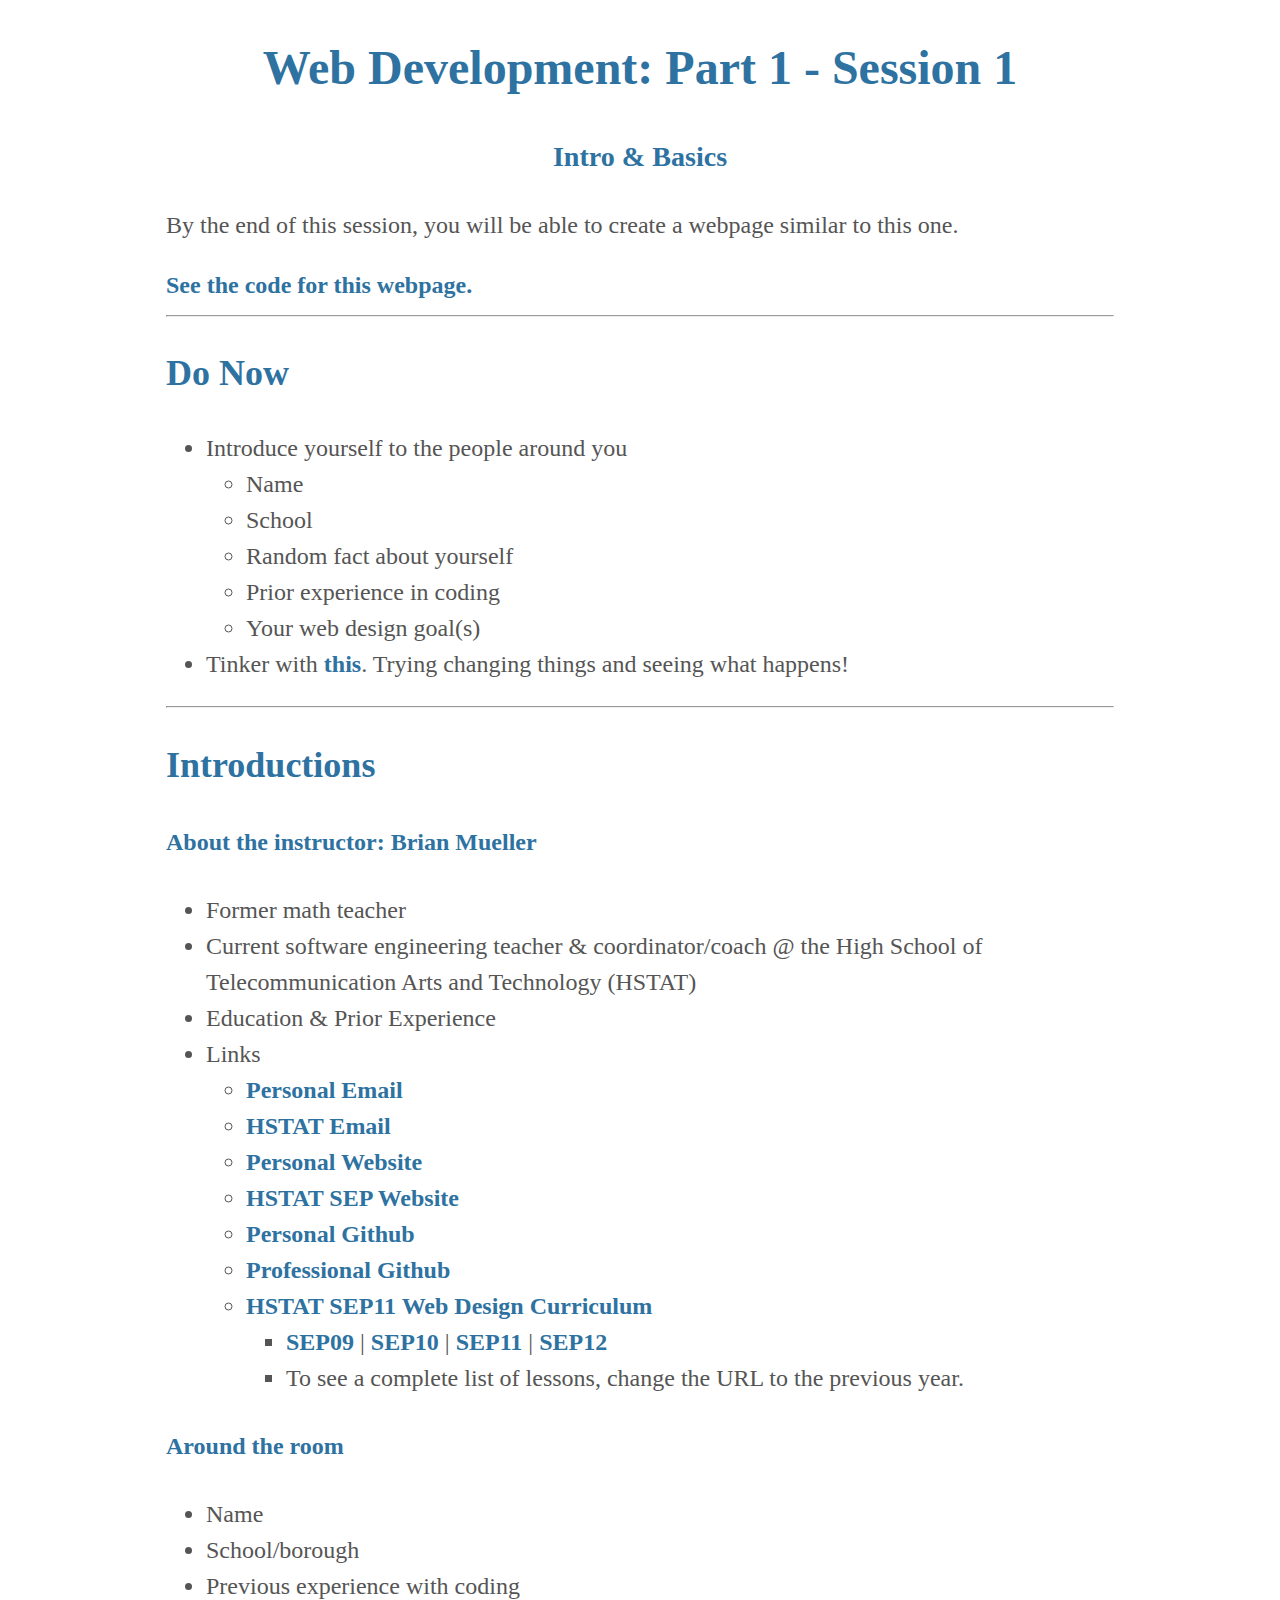
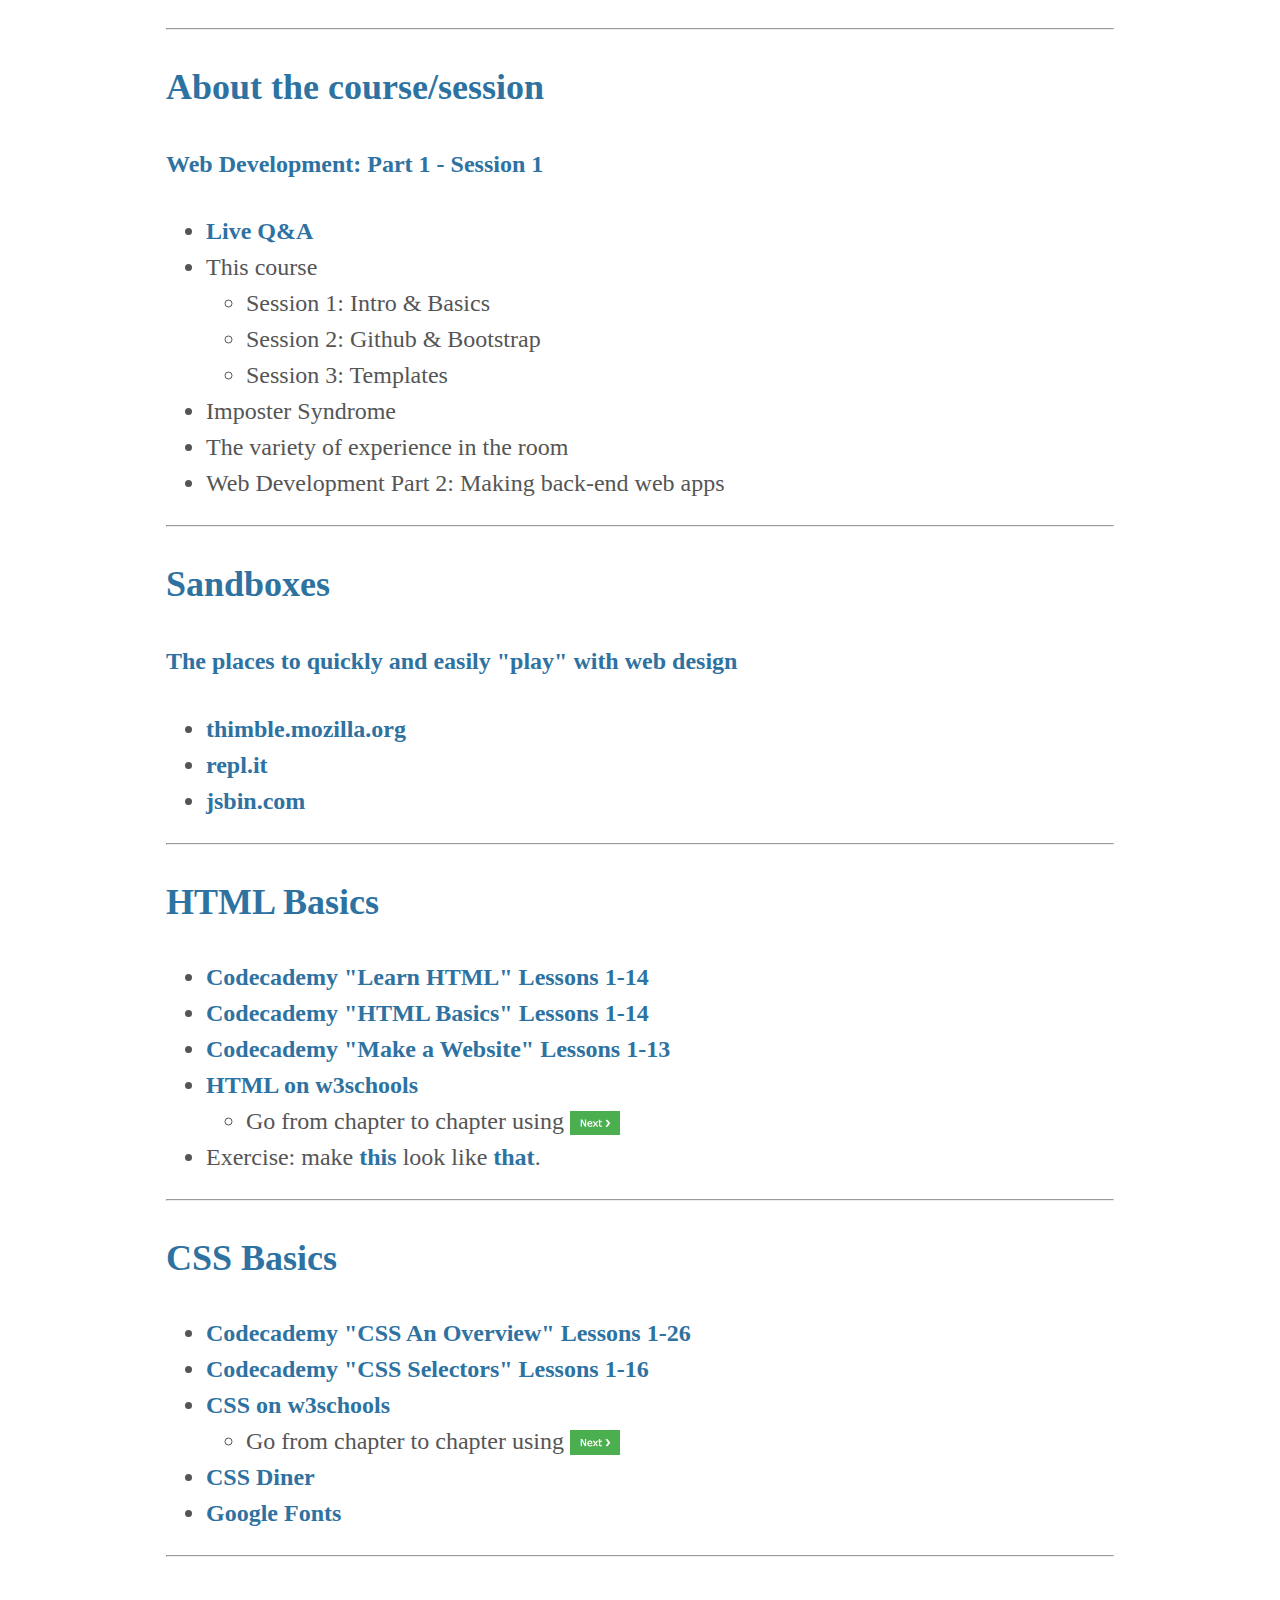
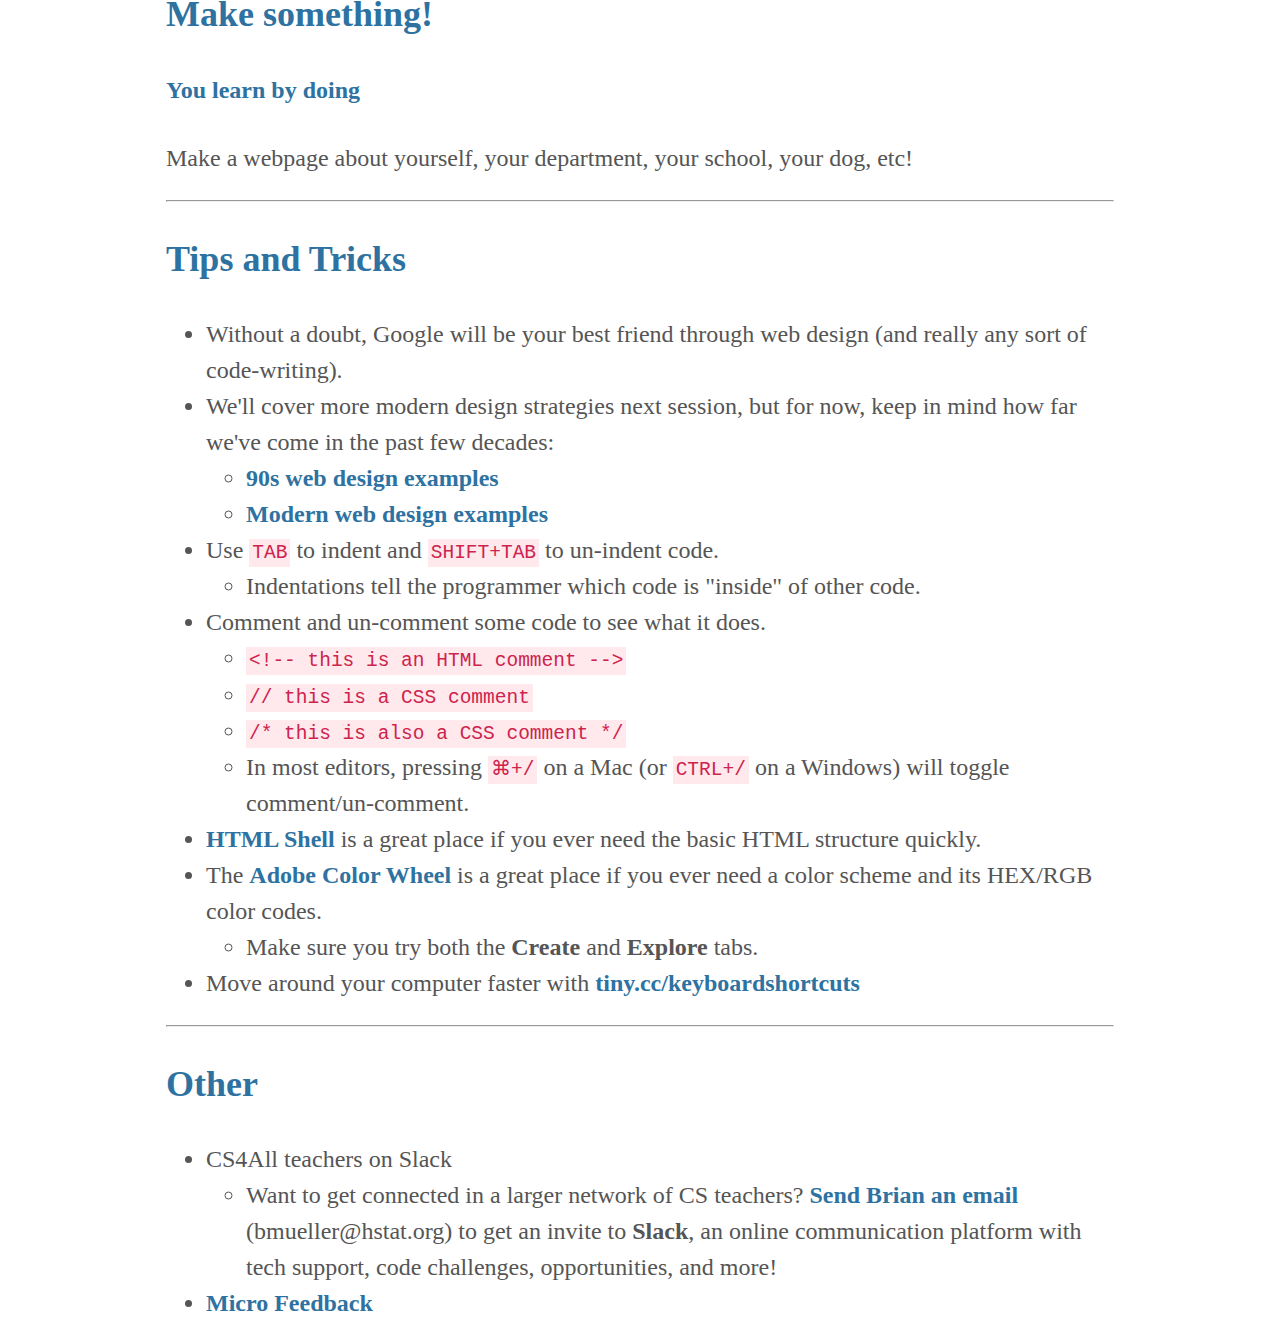
<file: session1.html>
<!DOCTYPE html>
<html>

<head>
    <meta charset="UTF-8">
    <title>Web Development: Part 1 - Session 1</title>
    <style type="text/css">
        .container {
            max-width: 75%;
            margin: auto;
        }

        body {
            font-family: Garamond;
            line-height: 1.5;
            color: #555;
            font-size: 1.5em;
        }

        h1,
        h2,
        h3,
        h4 {
            font-family: Verdana;
            color: #2e72a1;
        }

        h1,
        h3 {
            text-align: center;
        }

        a {
            color: #2e72a1;
            text-decoration: none;
            font-weight: bold;
        }

        a:hover {
            color: red;
        }

        .w3schools-next {
            width: 50px;
            position: relative;
            top: 6px;
        }

        code {
            color: #CE234C;
            background-color: #ffe9ec;
            padding: 3px;
        }
    </style>
</head>

<body>
    <div class="container">

        <h1><a href="index.html">Web Development: Part 1</a> - Session 1</h1>
        <h3>Intro & Basics</h3>
        <p>By the end of this session, you will be able to create a webpage similar to this one.</p>
        <a href="https://github.com/brianmueller/wd1/blob/master/session1.html" target="_blank">See the code for this webpage.</a>
        <hr>

        <h2>Do Now</h2>
        <ul>
            <li>Introduce yourself to the people around you</li>
            <ul>
                <li>Name</li>
                <li>School</li>
                <li>Random fact about yourself</li>
                <li>Prior experience in coding</li>
                <li>Your web design goal(s)</li>
            </ul>
            <li>Tinker with <a href="http://jsbin.com/givocawoza/edit" target="_blank">this</a>. Trying changing things and seeing what happens!</li>
        </ul>
        <hr>

        <h2>Introductions</h2>
        <h4>About the instructor: Brian Mueller</h4>
        <ul>
            <li>Former math teacher</li>
            <li>Current software engineering teacher & coordinator/coach @ the High School of Telecommunication Arts and Technology (HSTAT)</li>
            <li>Education & Prior Experience</li>
            <li>Links</li>
            <ul>
                <li><a href="mailto:brianscottmueller@gmail.com">Personal Email</a></li>
                <li><a href="mailto:bmueller@hstat.org">HSTAT Email</a></li>
                <li><a href="http://brianmueller.github.io" target="_blank">Personal Website</a></li>
                <li><a href="http://hstatsep.github.io" target="_blank">HSTAT SEP Website</a></li>
                <li><a href="http://github.com/brianmueller" target="_blank">Personal Github</a></li>
                <li><a href="http://github.com/bmuellerhstat" target="_blank">Professional Github</a></li>
                <li><a href="https://sites.google.com/a/hstat.org/11sep1718/web-design" target="_blank">HSTAT SEP11 Web Design Curriculum</a></li>
                <ul>
                    <li><a href="http://hstat.org/sep09" target="_blank">SEP09</a> | <a href="http://hstat.org/sep10" target="_blank">SEP10</a> | <a href="http://hstat.org/sep11" target="_blank">SEP11</a> | <a href="http://hstat.org/sep12" target="_blank">SEP12</a></li>
                    <li>To see a complete list of lessons, change the URL to the previous year.</li>
                </ul>
            </ul>
        </ul>
        <h4>Around the room</h4>
        <ul>
            <li>Name</li>
            <li>School/borough</li>
            <li>Previous experience with coding</li>
        </ul>
        <hr>

        <h2>About the course/session</h2>
        <h4>Web Development: Part 1 - Session 1</h4>
        <ul>
            <li><a href="https://docs.google.com/document/d/1L0SzCuBVetoByIZ9S95-urMiXm3G049Mx5LT7QA3Sy4/edit?usp=sharing" target="_blank">Live Q&A</a></a>
            </li>
            <li>This course</li>
            <ul>
                <li>Session 1: Intro & Basics</li>
                <li>Session 2: Github & Bootstrap</li>
                <li>Session 3: Templates</li>
            </ul>
            <li>Imposter Syndrome</li>
            <li>The variety of experience in the room</li>
            <li>Web Development Part 2: Making back-end web apps</li>
        </ul>
        <hr>

        <h2>Sandboxes</h2>
        <h4>The places to quickly and easily "play" with web design</h4>
        <ul>
            <li><a href="https://thimble.mozilla.org/en-US/" target="_blank">thimble.mozilla.org</a></li>
            <li><a href="https://repl.it/languages/web_project" target="_blank">repl.it</a></li>
            <li><a href="http://jsbin.com" target="_blank">jsbin.com</a></li>
        </ul>
        <hr>

        <h2>HTML Basics</h2>
        <ul>
            <li><a href="https://www.codecademy.com/courses/learn-html-elements/lessons/intro-to-html/exercises/intro" target="_blank">Codecademy "Learn HTML" Lessons 1-14
</a></li>
            <li><a href="https://www.codecademy.com/courses/web-beginner-en-HZA3b/0/1" target="_blank">Codecademy "HTML Basics" Lessons 1-14</a></li>
            <li><a href="https://www.codecademy.com/courses/make-a-website/lessons/site-structure/exercises/html-css" target="_blank">Codecademy "Make a Website" Lessons 1-13</a></li>
            <li><a href="https://www.w3schools.com/html/" target="_blank">HTML on w3schools</a></li>
            <ul>
                <li>Go from chapter to chapter using <img src="img/w3schools-next.png" class="w3schools-next"></li>
            </ul>
            <li>Exercise: make <a href="https://repl.it/repls/KnottyDrabArmyant">this</a> look like <a href="https://raw.githubusercontent.com/bmuellerhstat/html-basics/master/result.png" target="_blank">that</a>.</li>
        </ul>
        <hr>

        <h2>CSS Basics</h2>
        <ul>
            <li><a href="https://www.codecademy.com/courses/web-beginner-en-TlhFi/0/1" target="_blank">Codecademy "CSS An Overview" Lessons 1-26</a></li>
            <li><a href="https://www.codecademy.com/courses/learn-css-selectors-visual-rules/lessons/css-setup-selectors/exercises/intro-to-css" target="_blank">Codecademy "CSS Selectors" Lessons 1-16</a></li>
            <li><a href="https://www.w3schools.com/css/" target="_blank">CSS on w3schools</a></li>
            <ul>
                <li>Go from chapter to chapter using <img src="img/w3schools-next.png" class="w3schools-next"></li>
            </ul>
            <li><a href="https://flukeout.github.io/" target="_blank">CSS Diner</a></li>
            <li><a href="https://fonts.google.com/" target="_blank">Google Fonts</a></li>
        </ul>
        <hr>

        <h2>Make something!</h2>
        <h4>You learn by doing</h4>
        <p>Make a webpage about yourself, your department, your school, your dog, etc!</p>
        <hr>

        <h2>Tips and Tricks</h2>
        <ul>
            <li>Without a doubt, Google will be your best friend through web design (and really any sort of code-writing).</li>
            <li>We'll cover more modern design strategies next session, but for now, keep in mind how far we've come in the past few decades:</li>
            <ul>
                <li><a href="https://www.google.com/search?q=90s+web+design+examples&tbm=isch" target="_blank">90s web design examples</a></li>
                <li><a href="https://www.google.com/search?q=modern+web+design+examples&tbm=isch" target="_blank">Modern web design examples</a></li>
            </ul>
            <li>Use <code>TAB</code> to indent and <code>SHIFT+TAB</code> to un-indent code.</li>
            <ul>
                <li>Indentations tell the programmer which code is "inside" of other code.</li>
            </ul>
            <li>Comment and un-comment some code to see what it does.</li>
            <ul>
                <li><code>&lt;!-- this is an HTML comment --&gt;</code></li>
                <li><code>// this is a CSS comment</code></li>
                <li><code>/* this is also a CSS comment */</code></li>
                <li>In most editors, pressing <code>⌘+/</code> on a Mac (or <code>CTRL+/</code> on a Windows) will toggle comment/un-comment.</li>
            </ul>
            <li><a href="http://htmlshell.com" target="_blank">HTML Shell</a> is a great place if you ever need the basic HTML structure quickly.</li>
            <li>The <a href="http://color.adobe.com" target="_blank">Adobe Color Wheel</a> is a great place if you ever need a color scheme and its HEX/RGB color codes.</li>
            <ul>
                <li>Make sure you try both the <strong>Create</strong> and <strong>Explore</strong> tabs.</li>
            </ul>
            <li>Move around your computer faster with <a href="https://docs.google.com/document/d/10drl87oaEtmT6E2NQidNY3pKWYNXieEh7Kj-oZ7pDcA/preview" target="_blank">tiny.cc/keyboardshortcuts</a></li>
        </ul>
        <hr>

        <h2>Other</h2>
        <ul>
            <li>CS4All teachers on Slack</li>
            <ul>
                <li>Want to get connected in a larger network of CS teachers? <a href="mailto:bmueller@hstat.org" target="_blank">Send Brian an email</a> (bmueller@hstat.org) to get an invite to <strong>Slack</strong>, an online communication platform with
                    tech support, code challenges, opportunities, and more!</li>
            </ul>
            <li><a href="https://docs.google.com/forms/d/e/1FAIpQLSdk5qbcu2YByxTe9SpXi9f6xBo5u8tJq2bhDbEOJc2QqCuhFw/viewform" target="_blank">Micro Feedback</a></li>
        </ul>


    </div>

</body>

</html>
</file>
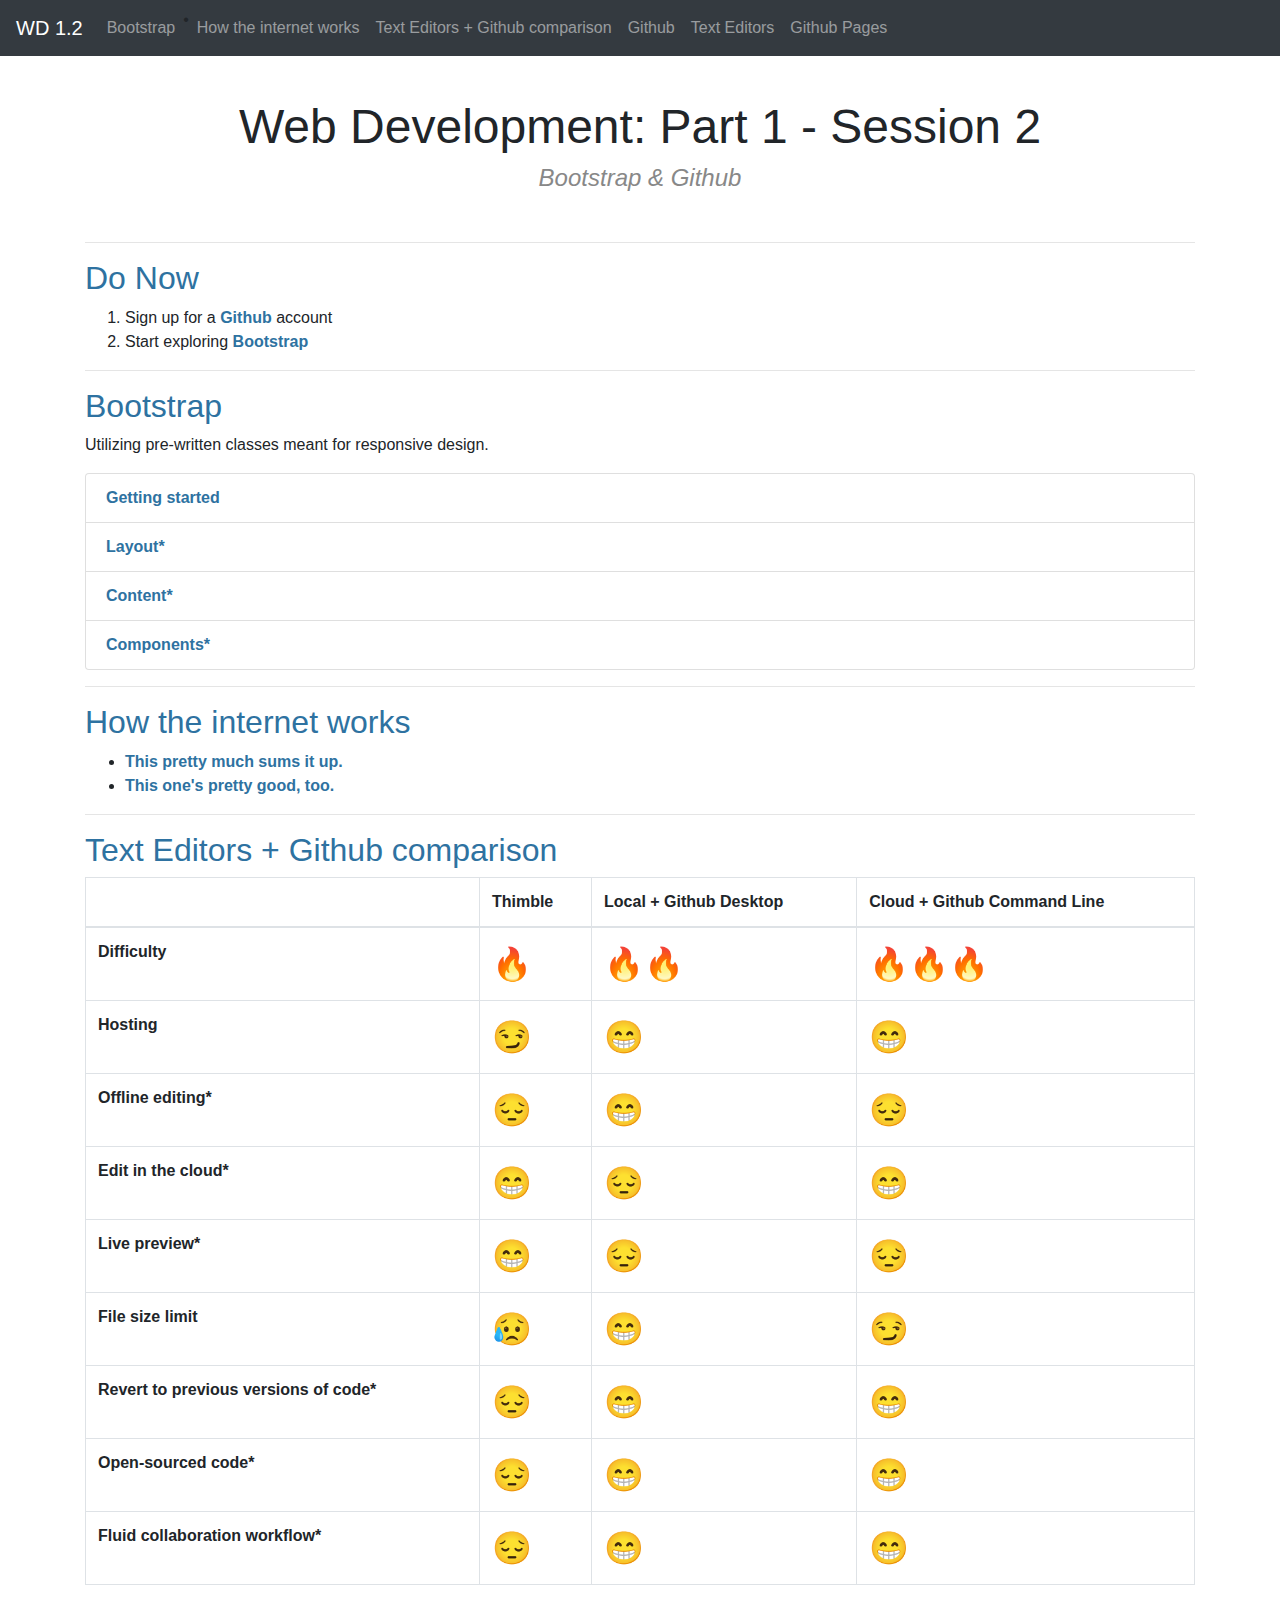
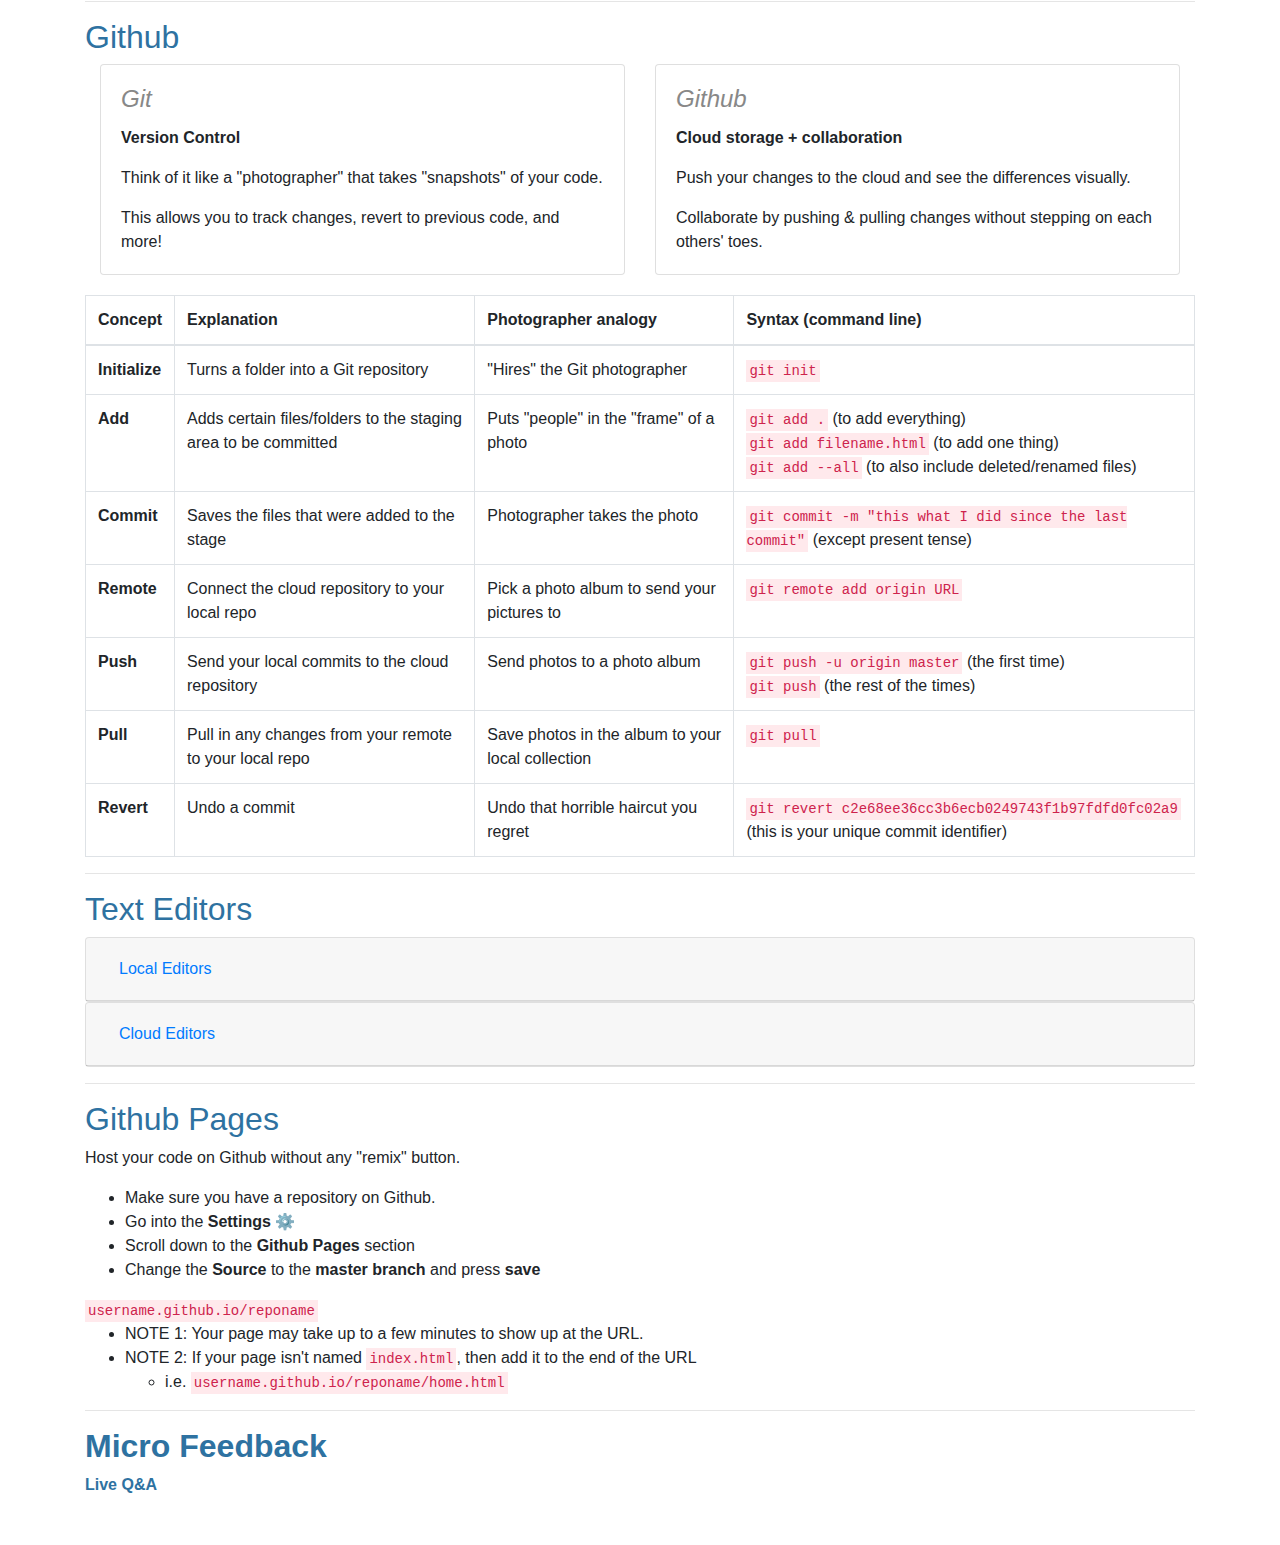
<file: session2.html>
<!DOCTYPE html>
<html>

<head>
    <meta charset="utf-8">
    <meta name="viewport" content="width=device-width">
    <title>Web Development: Part 1 - Session 1</title>
    <!-- Latest compiled and minified CSS -->
    <link rel="stylesheet" href="https://maxcdn.bootstrapcdn.com/bootstrap/4.0.0/css/bootstrap.min.css" integrity="sha384-Gn5384xqQ1aoWXA+058RXPxPg6fy4IWvTNh0E263XmFcJlSAwiGgFAW/dAiS6JXm" crossorigin="anonymous">

    <style>
        body {
            padding-top: 48px;
            padding-bottom: 48px;
        }

        .title {
            margin: 50px;
        }

        h1 {
            font-size: 3em;
        }

        h2 {
            font-size: 2em;
            color: #2e72a1;

        }

        h3 {
            font-size: 1.5em;
            color: #888;
            font-style: italic;
        }

        .navbar a {
            font-weight: normal;
        }

        a {
            color: #2e72a1;
            text-decoration: none;
            font-weight: bold;
        }

        a:hover {
            color: red;
        }

        code {
            color: #CE234C;
            background-color: #ffe9ec;
            padding: 3px;
        }

        .comparison td {
            font-size: 2em;
        }

        .github .card {
            margin-bottom: 20px;
            padding: 20px;
        }
    </style>

</head>

<body>

    <nav class="navbar navbar-expand-lg navbar-dark bg-dark fixed-top">
        <a class="navbar-brand" href="#">WD 1.2</a>
        <button class="navbar-toggler" type="button" data-toggle="collapse" data-target="#navbarSupportedContent" aria-controls="navbarSupportedContent" aria-expanded="false" aria-label="Toggle navigation">
    <span class="navbar-toggler-icon"></span>
  </button>

        <div class="collapse navbar-collapse" id="navbarSupportedContent">
            <ul class="navbar-nav mr-auto">
                <li class="nav-item"><a class="nav-link" href="#bootstrap">Bootstrap</a></li><span class="separator">•</span>
                <li class="nav-item"><a class="nav-link" href="#internet">How the internet works</a></li>
                <li class="nav-item"><a class="nav-link" href="#comparison">Text Editors + Github comparison</a></li>
                <li class="nav-item"><a class="nav-link" href="#github">Github</a></li>
                <li class="nav-item"><a class="nav-link" href="#editors">Text Editors</a></li>
                <li class="nav-item"><a class="nav-link" href="#gh-pages">Github Pages</a></li>
            </ul>
        </div>
    </nav>
    
    <div class="container">
        <div class="title">
            <h1 class="text-center">Web Development: Part 1 - Session 2</h1>
            <h3 class="text-center">Bootstrap & Github</h3>
        </div>
        <hr>

        <h2>Do Now</h2>
        <ol>
            <li>Sign up for a <a href="https://github.com/" target="_blank">Github</a> account</li>
            <li>Start exploring <a href="https://getbootstrap.com/" target="_blank">Bootstrap</a></li>
        </ol>
        <hr>

        <h2 id="bootstrap">Bootstrap</h2>
        <p>Utilizing pre-written classes meant for responsive design.</p>
        <ul class="list-group">
            <li class="list-group-item"><a href="https://getbootstrap.com/docs/4.0/getting-started/introduction/" target="_blank">Getting started</a></li>
            <li class="list-group-item"><a href="https://getbootstrap.com/docs/4.0/layout/overview/" target="_blank" data-toggle="tooltip" data-placement="right" title="xs 768 sm 992 md 1200 lg">Layout*</a></li>
            <li class="list-group-item"><a href="https://getbootstrap.com/docs/4.0/content/" target="_blank" data-toggle="tooltip" data-placement="right" title="Make sure you explore all content from the LEFT sidebar!">Content*</a></li>
            <li class="list-group-item"><a href="https://getbootstrap.com/docs/4.0/components/" target="_blank" data-toggle="tooltip" data-placement="right" title="Make sure you explore all components from the LEFT sidebar!">Components*</a></li>
        </ul>
        <hr>

        <h2 id="internet">How the internet works</h2>
        <ul>
            <li><a href="https://i0.wp.com/www.helloitsliam.com/wp-content/uploads/2014/12/how-the-internet-works_5391f01eeac65.jpg?ssl=1" target="_blank">This pretty much sums it up.</a></li>
            <li><a href="http://s1.thingpic.com/images/ZZ/k2uLNduHk3R3sRPKfe7iX9aA.jpeg" target="_blank">This one's pretty good, too.</a></li>
        </ul>
        <hr>

        <h2 id="comparison">Text Editors + Github comparison</h2>
        <table class="table table-bordered comparison">
            <thead>
                <tr>
                    <th scope="col"></th>
                    <th scope="col">Thimble</th>
                    <th scope="col" data-toggle="tooltip" data-placement="top" title="Sublime or Atom">Local + Github Desktop</th>
                    <th scope="col" data-toggle="tooltip" data-placement="top" title="Codeanywhere or Cloud9">Cloud + Github Command Line</th>
                </tr>
            </thead>
            <tbody>
                <tr>
                    <th scope="row">Difficulty</th>
                    <td>🔥</td>
                    <td>🔥🔥</td>
                    <td>🔥🔥🔥</td>
                </tr>
                <tr>
                    <th scope="row">Hosting</th>
                    <td>😏</td>
                    <td>😁</td>
                    <td>😁</td>
                </tr>
                <tr>
                    <th scope="row"><span data-toggle="tooltip" data-placement="bottom" title="Get work done on trains and planes">Offline editing*</span></th>
                    <td>😔</td>
                    <td>😁</td>
                    <td>😔</td>
                </tr>
                <tr>
                    <th scope="row"><span data-toggle="tooltip" data-placement="bottom" title="Work on any computer">Edit in the cloud*</span></th>
                    <td>😁</td>
                    <td>😔</td>
                    <td>😁</td>
                </tr>
                <tr>
                    <th scope="row"><span data-toggle="tooltip" data-placement="bottom" title="See the result of your code, live">Live preview*</span></th>
                    <td>😁</td>
                    <td>😔</td>
                    <td>😔</td>
                </tr>
                <tr>
                    <th scope="row">File size limit</th>
                    <td>😥</td>
                    <td>😁</td>
                    <td>😏</td>
                </tr>
                <tr>
                    <th scope="row"><span data-toggle="tooltip" data-placement="bottom" title="More powerful than an undo buttom">Revert to previous versions of code*</span></th>
                    <td>😔</td>
                    <td>😁</td>
                    <td>😁</td>
                </tr>
                <tr>
                    <th scope="row"><span data-toggle="tooltip" data-placement="bottom" title="Easily share your and others' code">Open-sourced code*</span></th>
                    <td>😔</td>
                    <td>😁</td>
                    <td>😁</td>
                </tr>
                <tr>
                    <th scope="row"><span data-toggle="tooltip" data-placement="bottom" title="Work on the same file(s) without stepping on each others' toes">Fluid collaboration workflow*</span></th>
                    <td>😔</td>
                    <td>😁</td>
                    <td>😁</td>
                </tr>
            </tbody>
        </table>
        <hr>

        <h2 id="github">Github</h2>

        <div class="container github">
            <div class="row">
                <div class="col-md-6">
                    <div class="card">
                        <div class="card-block">
                            <h3 class="card-title">Git</h3>
                            <p class="card-text"><strong>Version Control</strong></p>
                            <p class="card-text">Think of it like a "photographer" that takes "snapshots" of your code.</p>
                            <p class="card-text">This allows you to track changes, revert to previous code, and more!</p>
                        </div>
                    </div>
                </div>
                <div class="col-md-6">
                    <div class="card">
                        <div class="card-block">
                            <h3 class="card-title">Github</h3>
                            <p class="card-text"><strong>Cloud storage + collaboration</strong></p>
                            <p class="card-text">Push your changes to the cloud and see the differences visually.</p>
                            <p class="card-text">Collaborate by pushing & pulling changes without stepping on each others' toes.</p>
                        </div>
                    </div>
                </div>
            </div>
        </div>

        <table class="table table-bordered">
            <thead>
                <tr>
                    <th scope="col">Concept</th>
                    <th scope="col">Explanation</th>
                    <th scope="col">Photographer analogy</th>
                    <th scope="col">Syntax (command line)</th>
                </tr>
            </thead>
            <tbody>
                <tr>
                    <th scope="row">Initialize</th>
                    <td>Turns a folder into a Git repository</td>
                    <td>"Hires" the Git photographer</td>
                    <td><code>git init</code></td>
                </tr>
                <tr>
                    <th scope="row">Add</th>
                    <td>Adds certain files/folders to the staging area to be committed</td>
                    <td>Puts "people" in the "frame" of a photo</td>
                    <td>
                        <code>git add .</code> (to add everything)<br>
                        <code>git add filename.html</code> (to add one thing)<br>
                        <code>git add --all</code> (to also include deleted/renamed files)
                    </td>

                </tr>
                <tr>
                    <th scope="row">Commit</th>
                    <td>Saves the files that were added to the stage</td>
                    <td>Photographer takes the photo</td>
                    <td><code>git commit -m "this what I did since the last commit"</code> (except present tense)</td>
                </tr>
                <tr>
                    <th scope="row">Remote</th>
                    <td>Connect the cloud repository to your local repo</td>
                    <td>Pick a photo album to send your pictures to</td>
                    <td><code>git remote add origin URL</code></td>
                </tr>
                <tr>
                    <th scope="row">Push</th>
                    <td>Send your local commits to the cloud repository</td>
                    <td>Send photos to a photo album</td>
                    <td>
                        <code>git push -u origin master</code> (the first time)<br>
                        <code>git push</code> (the rest of the times)
                    </td>
                </tr>
                <tr>
                    <th scope="row">Pull</th>
                    <td>Pull in any changes from your remote to your local repo</td>
                    <td>Save photos in the album to your local collection</td>
                    <td><code>git pull</code></td>
                </tr>
                <tr>
                    <th scope="row">Revert</th>
                    <td>Undo a commit</td>
                    <td>Undo that horrible haircut you regret</td>
                    <td><code>git revert c2e68ee36cc3b6ecb0249743f1b97fdfd0fc02a9</code> (this is your unique commit identifier)</td>
                </tr>
            </tbody>
        </table>
        <hr>

        <h2 id="editors">Text Editors</h2>

        <div id="accordion">
            <div class="card">
                <div class="card-header" id="headingOne">
                    <h5 class="mb-0">
                        <button class="btn btn-link collapsed" data-toggle="collapse" data-target="#collapseOne" aria-expanded="false" aria-controls="collapseOne">
          Local Editors
        </button>
                    </h5>
                </div>

                <div id="collapseOne" class="collapse" aria-labelledby="headingOne" data-parent="#accordion">
                    <div class="card-body">
                        <a href="https://www.sublimetext.com/" target="_blank" data-toggle="tooltip" data-placement="right" title="Popular among developers">Sublime</a><br>
                        <a href="https://atom.io/" target="_blank" data-toggle="tooltip" data-placement="right" title="Made by Github">Atom</a>
                    </div>
                </div>
            </div>
            <div class="card">
                <div class="card-header" id="headingTwo">
                    <h5 class="mb-0">
                        <button class="btn btn-link collapsed" data-toggle="collapse" data-target="#collapseTwo" aria-expanded="false" aria-controls="collapseTwo">
          Cloud Editors
        </button>
                    </h5>
                </div>
                <div id="collapseTwo" class="collapse" aria-labelledby="headingTwo" data-parent="#accordion">
                    <div class="card-body">
                        <a href="https://codeanywhere.com/" target="_blank" data-toggle="tooltip" data-placement="right" title="Your best bet for a cloud editor right now.">Codeanywhere</a><br>
                        <a href="https://aws.amazon.com/cloud9/" target="_blank" data-toggle="tooltip" data-placement="right" title="Better than Codeanywhere, but recently acquired by Amazon, so their pricing stinks now.">Cloud9</a>
                    </div>
                </div>
            </div>
        </div>
        <hr>

        <h2 id="gh-pages">Github Pages</h2>
        <p>Host your code on Github without any "remix" button.</p>
        <ul>
            <li>Make sure you have a repository on Github.</li>
            <li>Go into the <strong>Settings</strong> ⚙️</li>
            <li>Scroll down to the <strong>Github Pages</strong> section</li>
            <li>Change the <strong>Source</strong> to the <strong>master branch</strong> and press <strong>save</strong></li>
        </ul>
        <code>username.github.io/reponame</code>
        <ul>
            <li>NOTE 1: Your page may take up to a few minutes to show up at the URL.</li>
            <li>NOTE 2: If your page isn't named <code>index.html</code>, then add it to the end of the URL</li>
            <ul><li>i.e. <code>username.github.io/reponame/home.html</code></li></ul>
        </ul>
        <hr>

        <h2><a href="https://docs.google.com/forms/d/e/1FAIpQLSdk5qbcu2YByxTe9SpXi9f6xBo5u8tJq2bhDbEOJc2QqCuhFw/viewform" target="_blank">Micro Feedback</a></h2>
        <a href="https://docs.google.com/document/d/1L0SzCuBVetoByIZ9S95-urMiXm3G049Mx5LT7QA3Sy4/edit?usp=sharing" target="_blank">Live Q&A</a>

    </div>


    <!-- Optional JavaScript -->
    <!-- jQuery first, then Popper.js, then Bootstrap JS -->
    <script src="https://code.jquery.com/jquery-3.2.1.slim.min.js" integrity="sha384-KJ3o2DKtIkvYIK3UENzmM7KCkRr/rE9/Qpg6aAZGJwFDMVNA/GpGFF93hXpG5KkN" crossorigin="anonymous"></script>
    <script src="https://cdnjs.cloudflare.com/ajax/libs/popper.js/1.12.9/umd/popper.min.js" integrity="sha384-ApNbgh9B+Y1QKtv3Rn7W3mgPxhU9K/ScQsAP7hUibX39j7fakFPskvXusvfa0b4Q" crossorigin="anonymous"></script>
    <script src="https://maxcdn.bootstrapcdn.com/bootstrap/4.0.0/js/bootstrap.min.js" integrity="sha384-JZR6Spejh4U02d8jOt6vLEHfe/JQGiRRSQQxSfFWpi1MquVdAyjUar5+76PVCmYl" crossorigin="anonymous"></script>
    <script>
        $(function() {
            $('[data-toggle="tooltip"]').tooltip()
        })
    </script>
</body>

</html>
</file>
<file: session3/css/style.css>
/*
    Theme Name: Bell
    Theme URL: https://bootstrapmade.com/bell-free-bootstrap-4-template/
    Author: BootstrapMade.com
    Author URL: https://bootstrapmade.com
*/
h1, h2, h3, h4, h5, h6 {
  font-family: "Raleway", Helvetica, Arial, sans-serif;
}

p {
  line-height: 1.55;
  color: #333;
  font-size: 400;
  font-family: "Raleway", Helvetica, Arial, sans-serif;
}

h1 {
  font-size: 62px;
}

h2 {
  font-size: 30px;
  margin-bottom: 25px;
}

h3 {
  font-size: 24px;
}

h4 {
  font-size: 18px;
}

/* ==================================================
  General
  ================================================== */
a {
  -webkit-transition: 0.5s;
  -o-transition: 0.5s;
  transition: 0.5s;
}

/* ==================================================
  Elements
  ================================================== */
.btn {
  background-color: #2e72a1;
  font-family: "Roboto", Helvetica, Arial, sans-serif;
  font-weight: 800;
  color: #fff;
  padding: 15px 45px;
  border-radius: 50px;
}

.btn:hover {
  background-color: #E04F00;
  color: #fff;
}

.btn:focus {
  color: #fff;
}

.btn-ghost {
  border: 3px solid #fff;
  background-color: transparent;
}

.btn-ghost:hover {
  background-color: #fff;
  color: #2e72a1;
}

section {
  padding: 85px 0;
}

.card {
  position: relative;
  padding: 0;
  border: 0;
  border-radius: 0;
  margin: 0;
  overflow: hidden;
}

a:hover {
  text-decoration: none !important;
}

.scrolltop {
  display: none;
  position: fixed;
  bottom: 15px;
  right: 15px;
  width: 42px;
  height: 42px;
  border-radius: 50%;
  background: #2e72a1;
  color: #fff;
  text-align: center;
  font-size: 24px;
}

.scrolltop:hover, .scrolltop:active, .scrolltop:focus {
  color: #fff !important;
  opacity: .75;
}

/* ==================================================
  Hero Styling
================================================== */
.hero {
  display: table;
  position: relative;
  background-image: url(../img/mfa-wd1.jpg);
  background-size: cover;
  padding: 150px 0;
  color: #fff;
  width: 100%;
  height: 100vh;
}

.hero:after {
  content: '';
  z-index: 0;
  position: absolute;
  background: rgba(0, 0, 0, 0.65);
  width: 100%;
  height: 100%;
  left: 0;
  top: 0;
}

.hero .container {
  position: relative;
  z-index: 1;
  text-align: center;
  display: table-cell;
  vertical-align: middle;
  width: 100%;
}

.hero-brand {
  margin-bottom: 75px;
  display: inline-block;
}

.hero-brand:hover {
  opacity: .75;
}

.tagline {
  font-family: "Raleway", Helvetica, Arial, sans-serif;
  font-size: 26px;
  margin: 45px 0 75px 0;
  color: #fff;
}

/* ==================================================
  Header Styling
================================================== */
#header {
  background: #2e72a1;
  height: 70px;
}

#header #logo {
  margin: 14px 25px 0 0;
}

#header #logo h1 {
  color: #FFF;
  font-size: 36px;
  margin: 0;
  padding: 2px 0;
  line-height: 1;
  font-family: "Raleway", Helvetica, Arial, sans-serif;
  font-weight: 700;
  letter-spacing: 3px;
  text-transform: uppercase;
}

#header #logo h1 a, #header #logo h1 a:hover {
  color: #fff;
}

#header #logo img {
  padding: 0;
  margin: 0;
  max-height: 40px;
}

@media (max-width: 768px) {
  #header {
    height: 50px;
  }
  #header #logo {
    margin: 10px 0 0 0;
  }
  #header #logo h1 {
    padding: 2px 0;
    font-size: 26px;
  }
  #header #logo img {
    max-height: 30px;
  }
}

#header .social-nav {
  margin-top: 15px;
}

#header .social-nav a {
  font-size: 24px;
  margin-left: 15px;
  color: #fff;
}

#header .social-nav a:hover {
  color: rgba(255, 255, 255, 0.75);
}

/*--------------------------------------------------------------
# Navigation Menu
--------------------------------------------------------------*/
/* Nav Menu Essentials */
.nav-menu, .nav-menu * {
  margin: 0;
  padding: 0;
  list-style: none;
}

.nav-menu ul {
  position: absolute;
  display: none;
  top: 100%;
  left: 0;
  z-index: 99;
}

.nav-menu li {
  position: relative;
  white-space: nowrap;
}

.nav-menu > li {
  float: left;
}

.nav-menu li:hover > ul,
.nav-menu li.sfHover > ul {
  display: block;
}

.nav-menu ul ul {
  top: 0;
  left: 100%;
}

.nav-menu ul li {
  min-width: 180px;
}

/* Nav Menu Arrows */
.sf-arrows .sf-with-ul {
  padding-right: 30px;
}

.sf-arrows .sf-with-ul:after {
  content: "\f107";
  position: absolute;
  right: 15px;
  font-family: FontAwesome;
  font-style: normal;
  font-weight: normal;
}

.sf-arrows ul .sf-with-ul:after {
  content: "\f105";
}

/* Nav Meu Container */
#nav-menu-container {
  /*margin: 0;*/
}

@media (max-width: 768px) {
  #nav-menu-container {
    display: none;
  }
}

/* Nav Meu Styling */
.nav-menu a {
  padding: 22px 15px 18px 15px;
  text-decoration: none;
  display: inline-block;
  color: #fff;
  font-family: "Roboto", Helvetica, Arial, sans-serif;
  font-weight: 300;
  font-size: 15px;
  outline: none;
}

.nav-menu a:hover, .nav-menu li:hover > a, .nav-menu .menu-active > a {
  color: rgba(255, 255, 255, 0.75);
}

.nav-menu ul {
  margin: 4px 0 0 15px;
  -webkit-box-shadow: 0px 0px 1px 1px rgba(0, 0, 0, 0.08);
  box-shadow: 0px 0px 1px 1px rgba(0, 0, 0, 0.08);
}

.nav-menu ul li {
  background: #fff;
  border-top: 1px solid #f4f4f4;
}

.nav-menu ul li:first-child {
  border-top: 0;
}

.nav-menu ul li:hover {
  background: #2e72a1;
  -webkit-transition: 0.3s;
  -o-transition: 0.3s;
  transition: 0.3s;
}

.nav-menu ul li a {
  color: #333;
  -webkit-transition: none;
  -o-transition: none;
  transition: none;
  padding: 10px 15px;
}

.nav-menu ul li a:hover {
  color: #fff;
}

.nav-menu ul ul {
  margin: 0;
}

/* Mobile Nav Toggle */
#mobile-nav-toggle {
  position: fixed;
  right: 0;
  top: 0;
  z-index: 999;
  margin: 8px 10px 0 0;
  border: 0;
  background: none;
  font-size: 24px;
  display: none;
  -webkit-transition: all 0.4s;
  -o-transition: all 0.4s;
  transition: all 0.4s;
  outline: none;
  cursor: pointer;
}

#mobile-nav-toggle i {
  color: #fff;
}

@media (max-width: 768px) {
  #mobile-nav-toggle {
    display: inline;
  }
}

/* Mobile Nav Styling */
#mobile-nav {
  position: fixed;
  top: 0;
  padding-top: 18px;
  bottom: 0;
  z-index: 998;
  background: rgba(0, 0, 0, 0.9);
  left: -260px;
  width: 260px;
  overflow-y: auto;
  -webkit-transition: 0.4s;
  -o-transition: 0.4s;
  transition: 0.4s;
}

#mobile-nav ul {
  padding: 0;
  margin: 0;
  list-style: none;
}

#mobile-nav ul li {
  position: relative;
}

#mobile-nav ul li a {
  color: #fff;
  font-size: 16px;
  overflow: hidden;
  padding: 10px 22px 10px 15px;
  position: relative;
  text-decoration: none;
  width: 100%;
  display: block;
  outline: none;
}

#mobile-nav ul li a:hover {
  color: #fff;
}

#mobile-nav ul li li {
  padding-left: 30px;
}

#mobile-nav ul .menu-has-children i {
  position: absolute;
  right: 0;
  z-index: 99;
  padding: 15px;
  cursor: pointer;
  color: #fff;
}

#mobile-nav ul .menu-has-children i.fa-chevron-up {
  color: #2e72a1;
}

#mobile-nav ul .menu-item-active {
  color: #2e72a1;
}

#mobile-body-overly {
  width: 100%;
  height: 100%;
  z-index: 997;
  top: 0;
  left: 0;
  position: fixed;
  background: rgba(0, 0, 0, 0.6);
  display: none;
}

/* Mobile Nav body classes */
body.mobile-nav-active {
  overflow: hidden;
}

body.mobile-nav-active #mobile-nav {
  left: 0;
}

body.mobile-nav-active #mobile-nav-toggle {
  color: #fff;
}

/* ==================================================
  Stats Styling
================================================== */
.stats-row {
  margin-top: 65px;
}

.stats-col .circle {
  display: inline-block;
  width: 160px;
  height: 160px;
  font-family: "Raleway", Helvetica, Arial, sans-serif;
  font-weight: 500;
  color: #666;
  border: 6px solid #2e72a1;
  border-radius: 50%;
  padding: 55px 25px 0 25px;
  position: relative;
}

.stats-col .circle .stats-no {
  color: #fff;
  width: 70px;
  height: 70px;
  line-height: 70px;
  top: -25px;
  right: -15px;
  font-family: "Raleway", Helvetica, Arial, sans-serif;
  font-size: 18px;
  background-color: #E04F00;
  position: absolute;
  border-radius: 50%;
  font-weight: 700;
}

/* ==================================================
  Parallax Styling
  ================================================== */
.block {
  color: #fff;
  height: 235px;
  overflow: hidden;
  padding-top: 85px;
}

.block h2 {
  text-transform: uppercase;
  margin-bottom: 15px;
}

.block p {
  color: #fff;
  margin-bottom: 45px;
}

/* ==================================================
  Features Styling
  ================================================== */
.features {
  padding-bottom: 45px;
}

.features h2 {
  color: #2e72a1;
}

.feature-col {
  display: table;
  padding-bottom: 45px;
}

.feature-col > div > div {
  display: table-cell;
  vertical-align: middle;
}

.feature-col > div > div:last-child {
  padding-left: 20px;
}

.feature-col .feature-icon {
  width: 70px;
  height: 70px;
  margin-bottom: 15px;
  background: #2e72a1;
  color: #fff;
  font-size: 24px;
  text-align: center;
  line-height: 70px;
  border-radius: 50%;
  display: inline-block;
}

.feature-col h3 {
  color: #2e72a1;
}

.feature-col p {
  font-family: "Roboto", Helvetica, Arial, sans-serif;
  font-size: 14px;
  color: #999;
}

/* ==================================================
  Call-to-action Styling
  ================================================== */
.cta {
  background-color: #2e72a1;
  padding: 25px 0;
}

.cta h2 {
  margin-bottom: 5px;
}

.cta h2,
.cta p {
  color: #fff;
}

.cta p {
  margin-bottom: 0;
  opacity: .75;
}

.cta .btn-ghost {
  position: relative;
  top: 13px;
}

/* ==================================================
  Portfolio Styling
  ================================================== */
.portfolio {
  background-color: #edf6ff;
  padding-bottom: 0;
}

.portfolio h2 {
  color: #2e72a1;
  margin-bottom: 25px;
}

.portfolio-grid {
  margin-top: 65px;
}

.portfolio-grid .row {
  margin: 0;
}

.portfolio-grid .row > div {
  padding: 0;
}

.portfolio-grid .row > div .card img {
  width: 100%;
  opacity: 0;
}

.portfolio-grid .row > div .card .portfolio-over {
  position: absolute;
  display: table-cell;
  vertical-align: middle;
  width: 100%;
  height: 100%;
  background: rgba(0, 0, 0, 0.8);
  top: 0;
  left: 0;
  text-align: center;
  opacity: 0;
  visibility: hidden;
  -webkit-transition: all 0.3s ease;
  -moz-transition: all 0.3s ease;
  -o-transition: all 0.3s ease;
  transition: all 0.3s ease;
}

.portfolio-grid .row > div .card .portfolio-over > div {
  position: relative;
  top: 50%;
  -webkit-transform: translateY(-50%);
  -ms-transform: translateY(-50%);
  transform: translateY(-50%);
}

.portfolio-grid .row > div .card .portfolio-over .card-title {
  color: #fff;
  font-size: 30px;
}

.portfolio-grid .row > div .card .portfolio-over .card-text {
  color: #fff;
  opacity: .75;
  padding: 0 45px;
}

.portfolio-grid .row > div .card:hover .portfolio-over {
  opacity: 1;
  visibility: visible;
}

.portfolio-text {
  position: absolute;
  top:0;
  padding: 54px 0;
  text-align: center;
  width: 100%;
  font-size: 2em;
  font-color: #2e72a1;
}

/* ==================================================
  Team Styling
  ================================================== */
.cta h2 {
  color: #fff;
  padding: 20px;
}

.cta .col-sm-3 {
  padding: 0;
}

.cta .card > a {
  display: block;
}

.cta .card img {
  width: 100%;
}

.cta .card h4 {
  color: #fff;
  text-transform: uppercase;
}

.cta .card p {
  font-size: 11px;
  color: #fff;
  opacity: .75;
  margin: 0;
  padding: 0 35px;
}

.cta .card .social-nav {
  margin-bottom: 45px;
}

.cta .card .social-nav a {
  color: #fff;
  font-size: 16px;
  margin: 0 4px;
}

.cta .card .social-nav a:hover {
  opacity: .75;
}

.cta .card:hover .cta-over {
  opacity: 1;
  visibility: visible;
}

.cta .card:hover .card-title-wrap {
  background-color: #2e72a1;
}

.cta .card:hover .card-title-wrap .card-title, .cta .card:hover .card-title-wrap .card-text {
  color: #fff;
}

.cta .cta-over {
  padding-top: 45px;
  position: absolute;
  width: 100%;
  height: 100%;
  background: rgba(0, 0, 0, 0.8);
  top: 0;
  left: 0;
  text-align: center;
  opacity: 0;
  visibility: hidden;
  -webkit-transition: all 0.3s ease;
  -moz-transition: all 0.3s ease;
  -o-transition: all 0.3s ease;
  transition: all 0.3s ease;
}

.cta .card-title-wrap {
  padding: 15px 25px;
  position: relative;
  z-index: 9;
  background-color: #2e72a1;
}

.cta .card-title-wrap .card-title, .cta .card-title-wrap .card-text {
  font-family: "Raleway", Helvetica, Arial, sans-serif;
  display: block;
  margin: 0;
}

.cta .card-title-wrap .card-title {
  font-size: 24px;
  color: #eee;
  font-weight:bold;
}

.cta .card-title-wrap .card-text {
  font-size: 18px;
  color: #ccc;
}

/* ==================================================
  Contact Section
  ================================================== */
#contact {
  background: #f7f7f7;
  padding: 80px 0;
}

#contact h2 {
  font-family: "Raleway", Helvetica, Arial, sans-serif;
  color: #2e72a1;
}

#contact .info i {
  font-size: 32px;
  color: #2e72a1;
  float: left;
}

#contact .info p {
  padding: 0 0 10px 50px;
  line-height: 24px;
}

#contact .form #sendmessage {
  color: #2e72a1;
  border: 1px solid #2e72a1;
  display: none;
  text-align: center;
  padding: 15px;
  font-weight: 600;
  margin-bottom: 15px;
}

#contact .form #errormessage {
  color: red;
  display: none;
  border: 1px solid red;
  text-align: center;
  padding: 15px;
  font-weight: 600;
  margin-bottom: 15px;
}

#contact .form #sendmessage.show, #contact .form #errormessage.show, #contact .form .show {
  display: block;
}

#contact .form .validation {
  color: red;
  display: none;
  margin: 0 0 20px;
  font-weight: 400;
  font-size: 13px;
}

#contact .form input, #contact .form textarea {
  border-radius: 0;
  -webkit-box-shadow: none;
  box-shadow: none;
}

#contact .form button[type="submit"] {
  background: #2e72a1;
  border: 0;
  padding: 10px 24px;
  color: #fff;
  -webkit-transition: 0.4s;
  -o-transition: 0.4s;
  transition: 0.4s;
}

#contact .form button[type="submit"]:hover {
  background: #23c2e1;
}

/* ==================================================
  Footer Styling
  ================================================== */
.site-footer {
  background-color: #111;
  padding: 0;
}

.site-footer h2, .site-footer p {
  color: #fff;
}

.site-footer p {
  opacity: .75;
  line-height: 2.0925;
}

.site-footer h2,
.site-footer .btn {
  margin-bottom: 25px;
}

.site-footer .social-nav a {
  color: #fff;
  opacity: .25;
}

.site-footer .social-nav a:hover {
  opacity: 1;
}

.site-footer .bottom {
  background-color: #000;
  padding: 20px 0;
}

.site-footer .bottom .list-inline, .site-footer .bottom p {
  margin: 0;
}

.site-footer .bottom .list-inline {
  position: relative;
  top: 5px;
}

.site-footer .bottom .list-inline a {
  color: #fff;
  font-family: "Roboto", Helvetica, Arial, sans-serif;
  margin-right: 15px;
}

.site-footer .bottom .list-inline a:hover {
  color: #2e72a1;
}

.site-footer .credits {
  color: #ddd;
}

.site-footer .credits a {
  color: #2e72a1;
}

/* ==================================================
  Responsive Styling
  ================================================== */
@media (max-width: 61.9em) {
  section,
  .block,
  .cta {
    padding: 35px 0;
  }
  .features {
    padding-bottom: 5px;
  }
  p,
  .block p {
    margin: 0;
  }
  .hero-brand {
    margin-bottom: 35px;
  }
  .tagline {
    margin: 35px 0;
  }
  h1 {
    font-size: 32px;
    margin: 0;
  }
  h2,
  .tagline {
    font-size: 24px;
  }
  h2 {
    margin-bottom: 25px;
  }
  h3 {
    font-size: 14px;
  }
  .hero {
    padding: 75px 0;
  }
  .stats-col {
    margin-bottom: 25px;
  }
  .block {
    height: auto;
  }
  .feature-col {
    padding-bottom: 30px;
  }
  .portfolio-grid .card h3.card-title {
    font-size: 18px !important;
  }
  .portfolio-grid .card .card-text {
    font-size: 13px;
  }
  .cta .cta-over {
    padding-top: 20px;
  }
  .cta .card .social-nav {
    margin-bottom: 15px;
    padding: 0;
  }
  .site-footer .social-nav {
    margin-bottom: 35px;
  }
  .site-footer .list-inline {
    text-align: center;
    padding-bottom: 15px;
  }
  .site-footer .list-inline li {
    display: inline-block;
  }
}

@media (max-width: 767px) {
  .block {
    padding-left: 30px;
    padding-right: 30px;
  }
}
</file>
